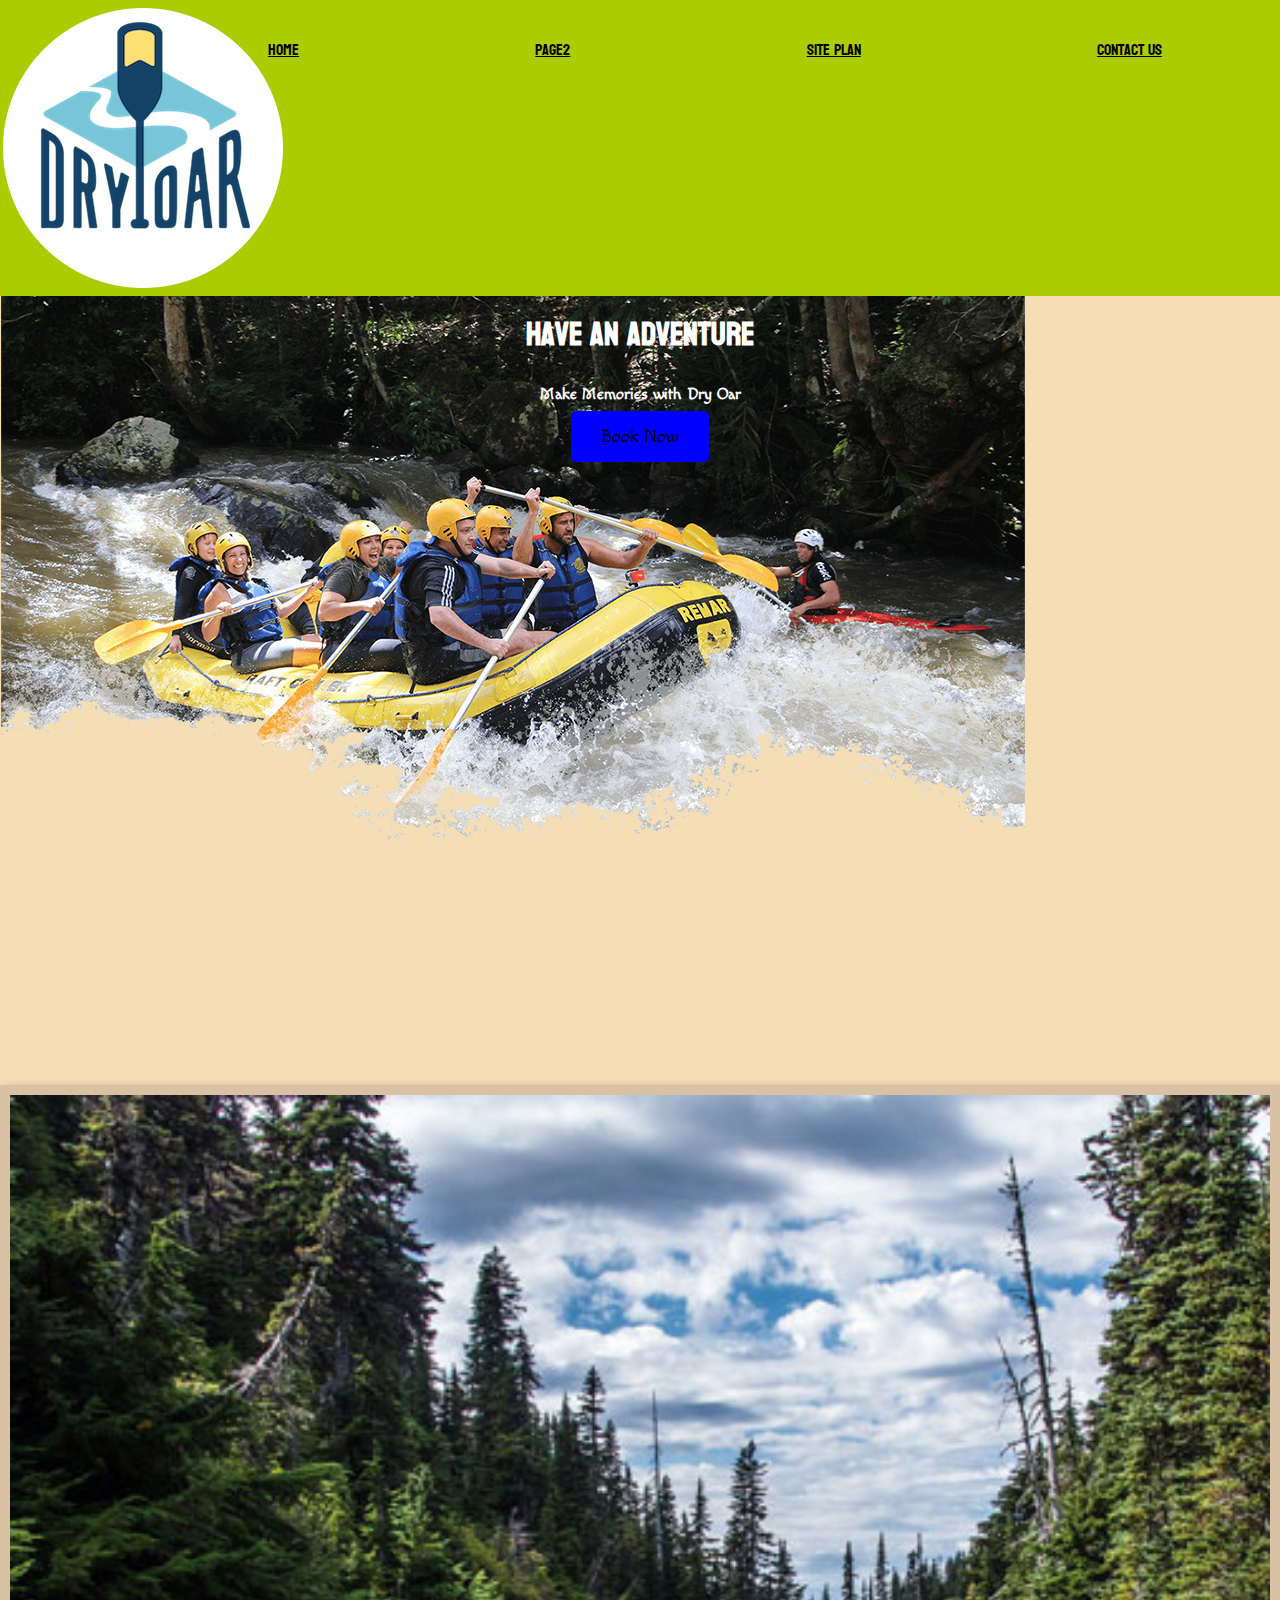
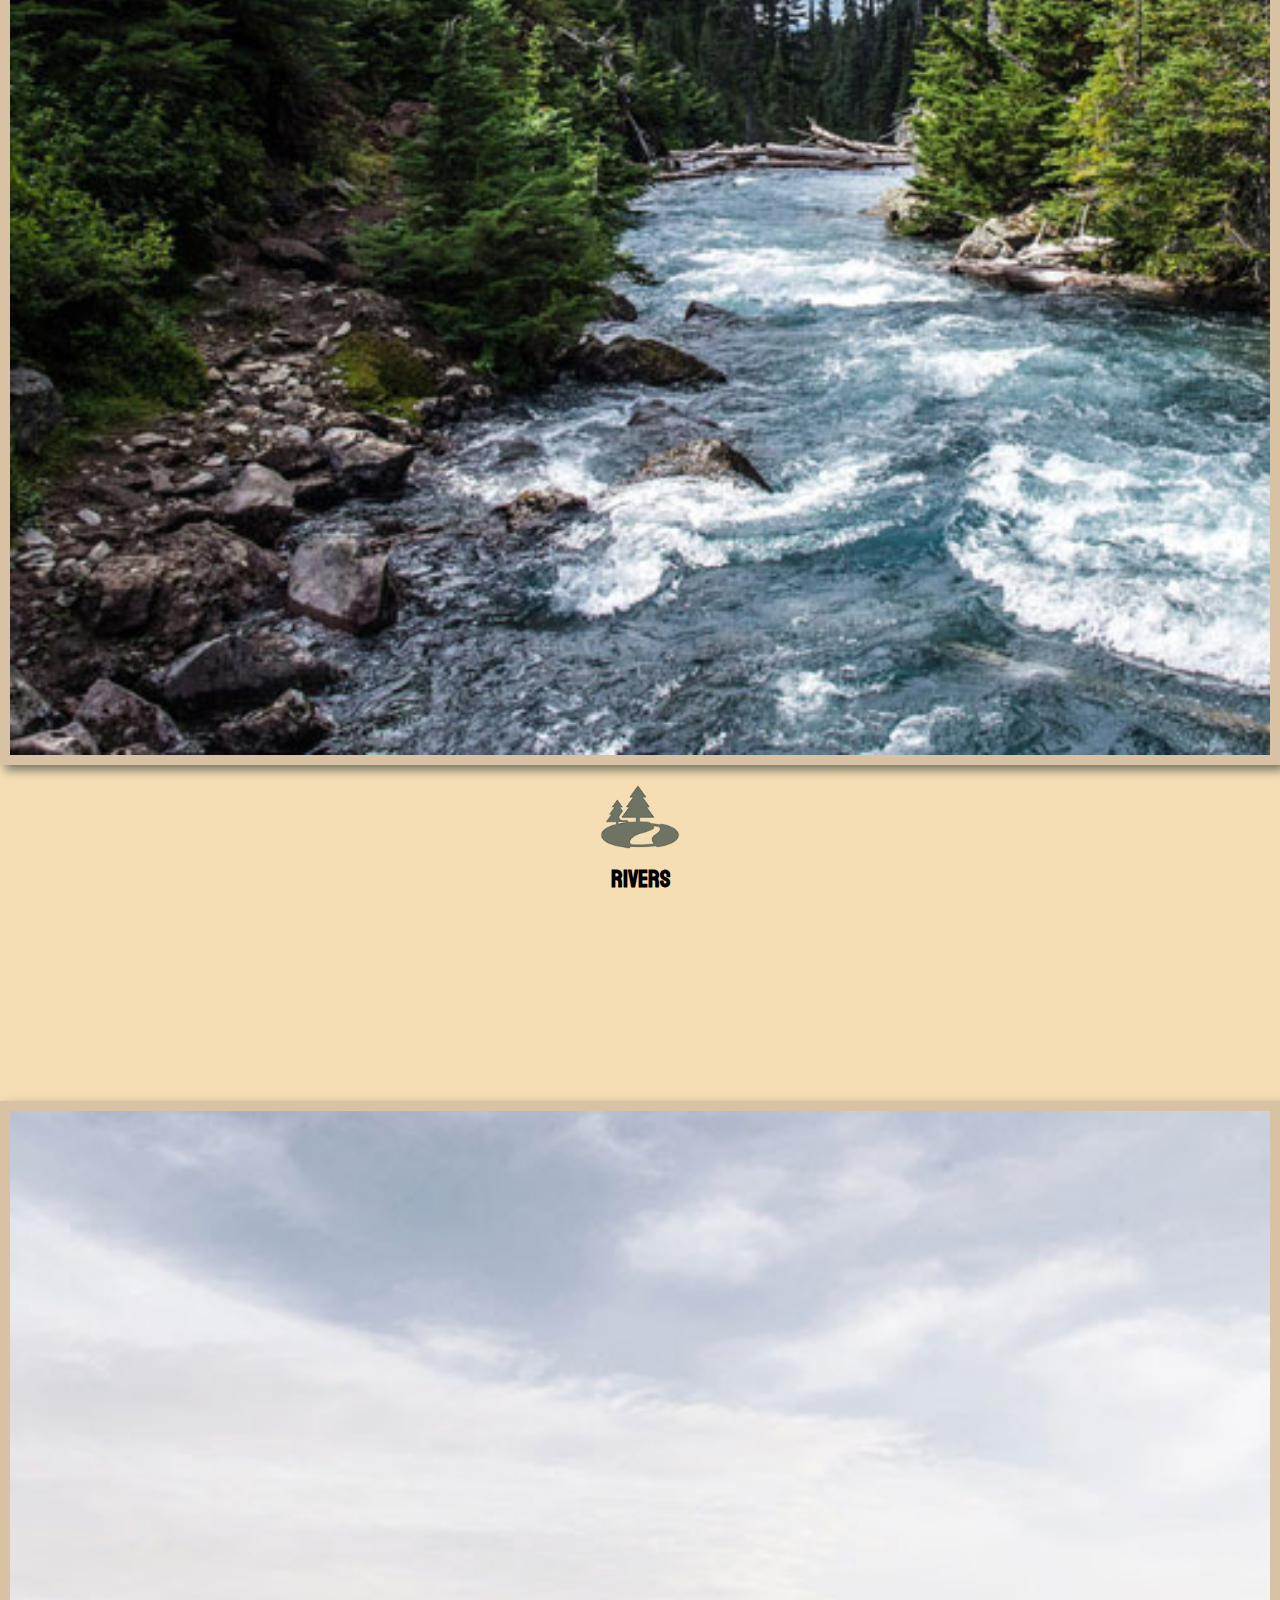
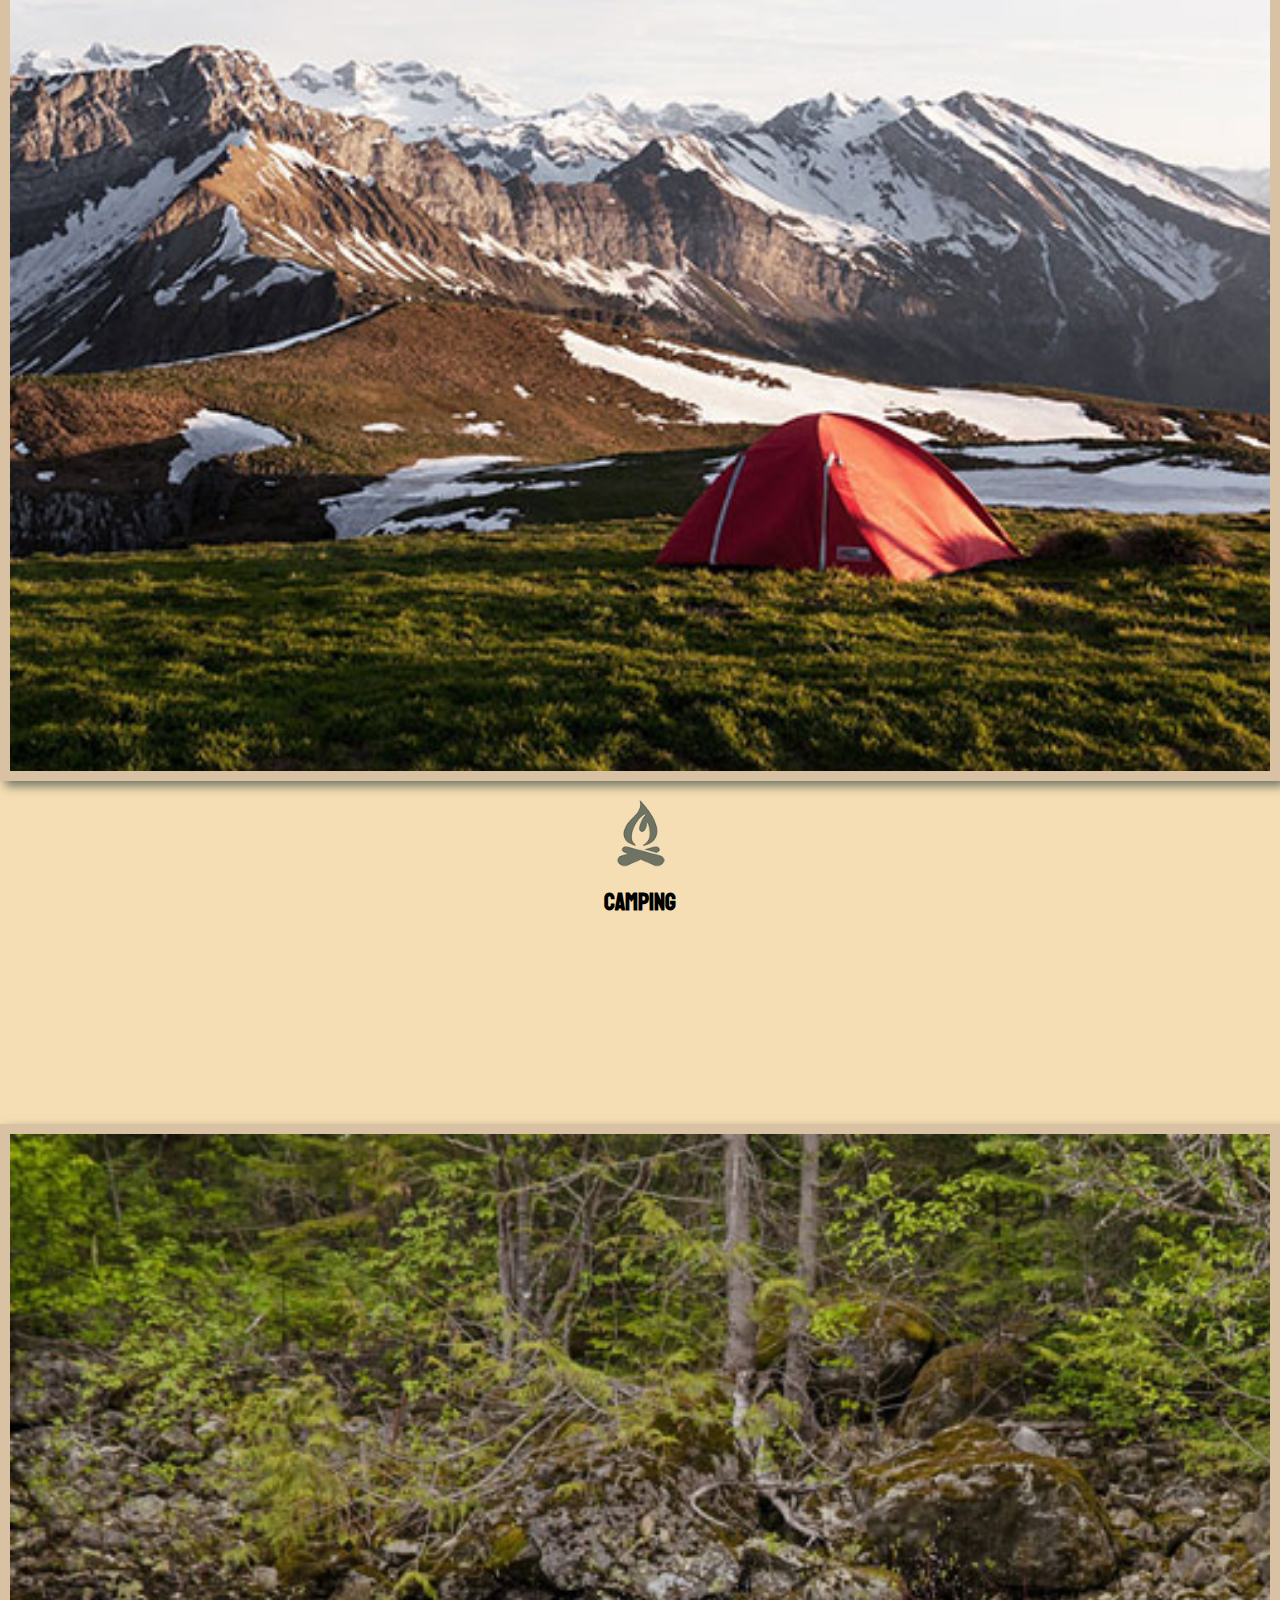
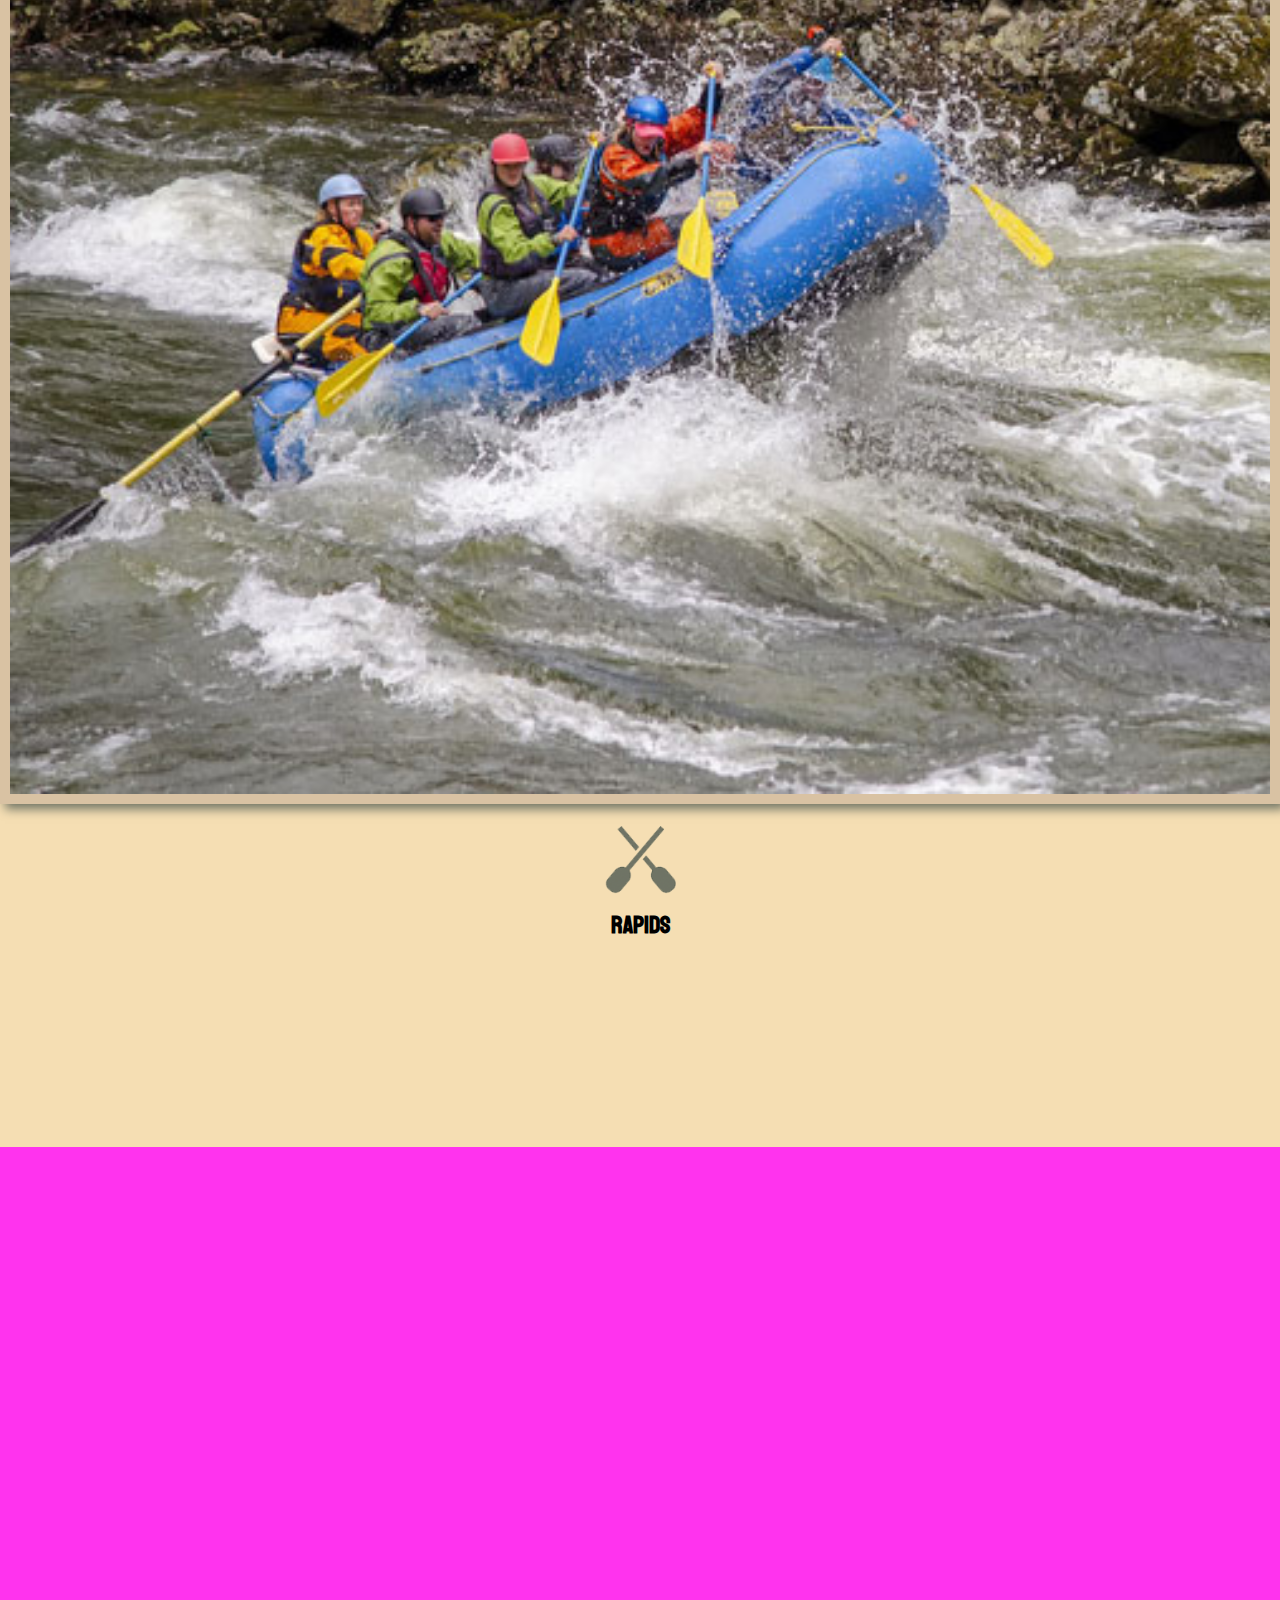
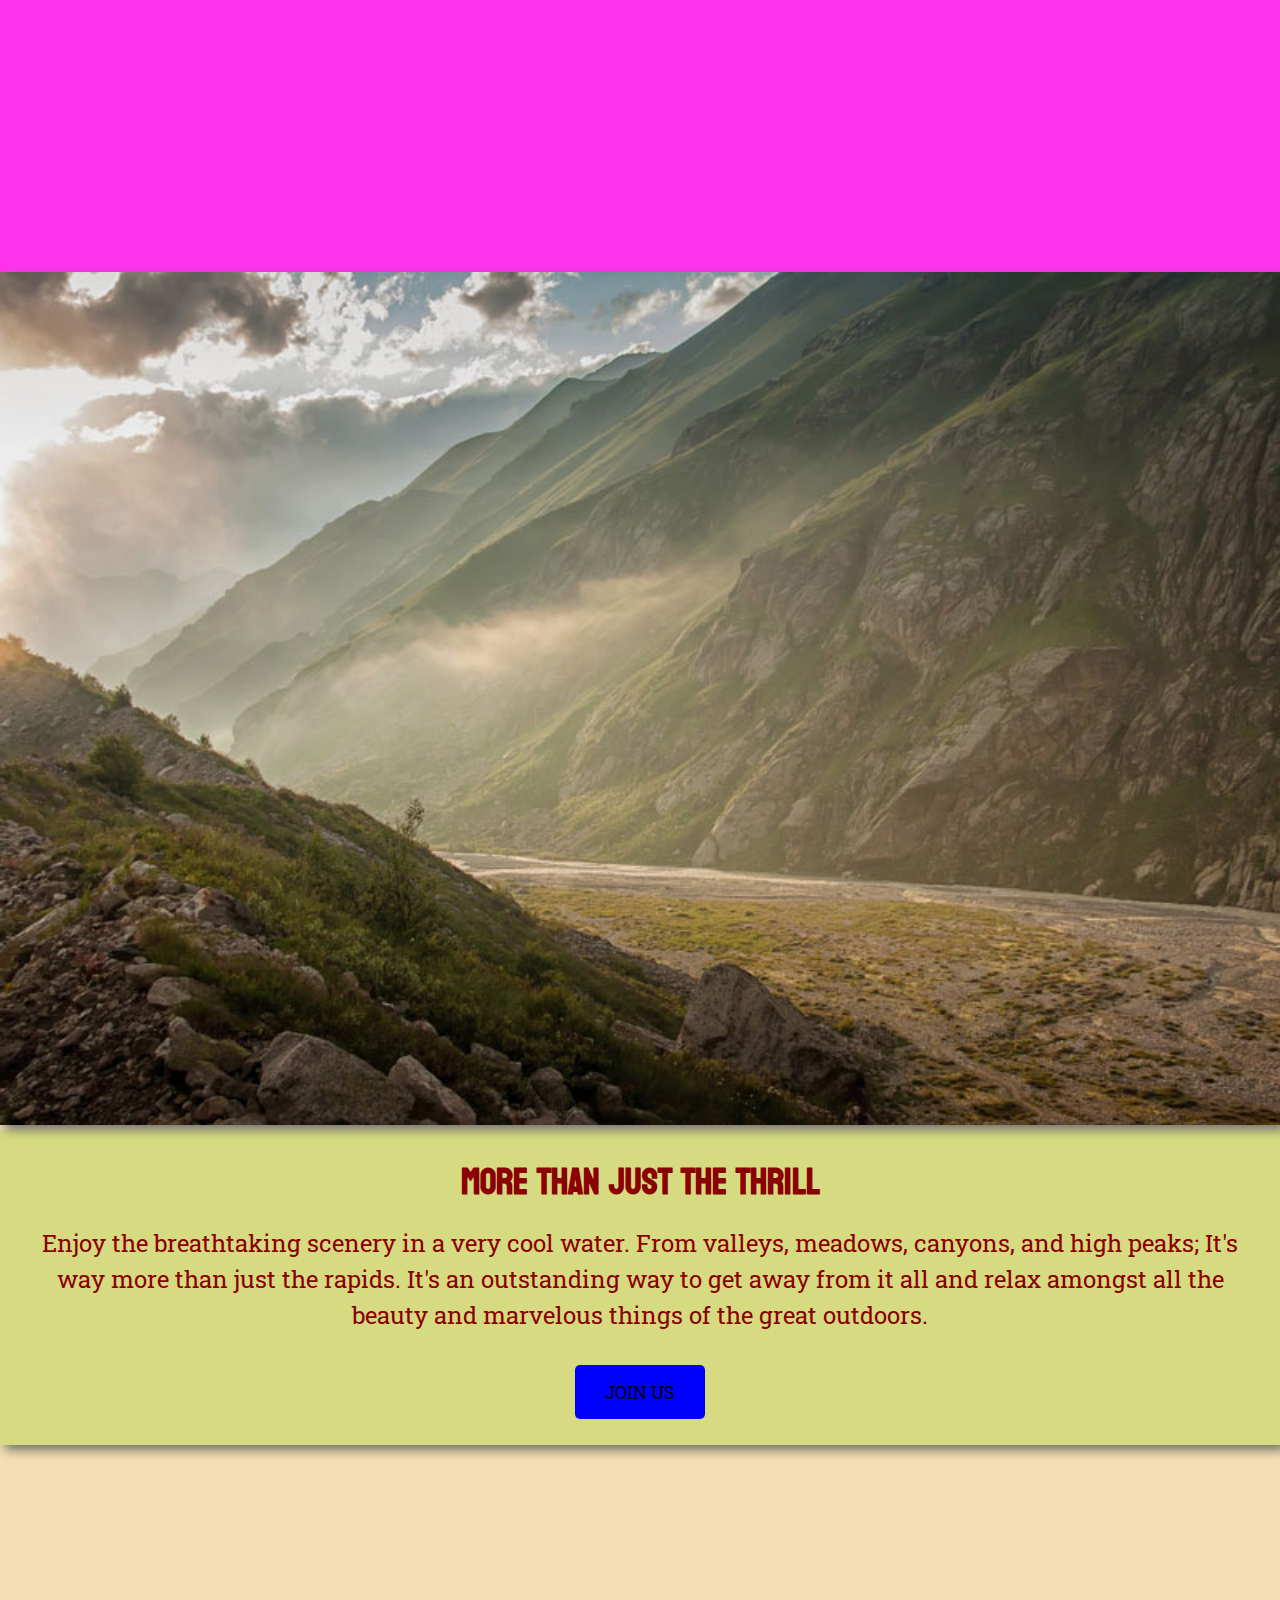
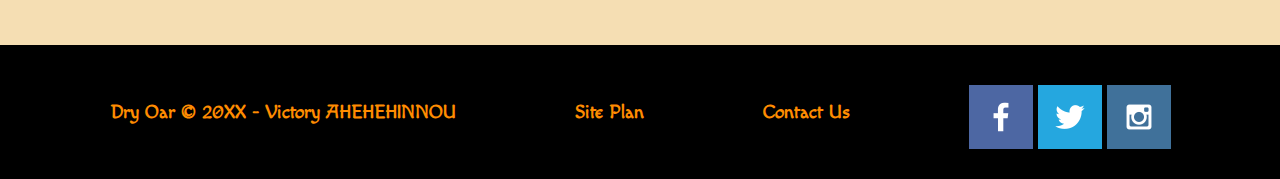
<file: wwr/index.html>
<!DOCTYPE html>
<html lang="en">

<head>
    <meta charset="UTF-8">
    <meta http-equiv="X-UA-Compatible" content="IE=edge">
    <meta name="viewport" content="width=device-width, initial-scale=1.0">
    <title>Whitewater Rafting Vacations | Dry Oar Boating | Home</title>
    <link rel="stylesheet" href="styles/style.css">
</head>

<body>
    <div id="content">
        <header>
            <a id="logo_link" href="index.html">
                <img class="logo_link" src="images/logo.png" alt="Dry Oar Logo">
            </a>
            <nav>
                <a href="index.html">Home</a>
                <a href="#">Page2</a>
                <a href="site-plan-rafting.html">Site Plan</a>
                <a href="contactus.html">Contact Us</a>
            </nav>
        </header>
        <div id="hero">
            <div id="hero-box">
                <img id="hero-img" src="images/hero.png" alt="People enjoying white rafting">
            </div>
            <section id="hero-msg">
                <h1 class="home-title">Have An adventure</h1>
                <h4>Make Memories with Dry Oar </h4>
                <div class='button-box'>
                    <a class='book' href="rates.html">Book Now</a>
                </div>
            </section>
        </div>
        <main class="home-grid">
            <section class="rivers-card">
                <img class="card-img" src="images/rivers.jpg" alt="river in forest">
                <img class="icon" src="images/river_icon.png" alt="river icon">
                <h2>Rivers</h2>
            </section>
            <section class="camping-card">
                <img class="card-img" src="images/camping.jpg" alt="tent in mountains">
                <img class="icon" src="images/fire_icon.png" alt="fire icon">
                <h2>Camping</h2>
            </section>
            <section class="rapids-card">
                <img class="card-img" src="images/rapids.jpg" alt="rafting boat">
                <img class="icon" src="images/oars.png" alt="oars icon">
                <h2>Rapids</h2>
            </section>
            <div id="background"></div>
            <img class="mountains" src="images/mountains.jpg" alt="Misty mountains">
            <section class="msg">
                <h2>More Than Just The Thrill</h2>
                <p>Enjoy the breathtaking scenery in a very cool water. From valleys, meadows, canyons, and high peaks;
                    It's
                    way more than just the rapids.
                    It's an outstanding way to get away from it all and relax amongst all
                    the
                    beauty and marvelous things of the great outdoors.</p>
                <a class='join' href="rivers.html">JOIN US </a>
            </section>
        </main>
        <footer>
            <h3>Dry Oar &copy; 20XX - Victory AHEHEHINNOU</h3>
            <h3><a href="site-plan-rafting.html">Site Plan</a></h3>
            <h3><a href="contactus.html">Contact Us</a></h3>
            <div class="social">
                <a href="htpps://facebook.com">
                    <img src="images/facebook.png" alt="fb icon">
                </a>
                <a href="https://twitter.com">
                    <img src="images/twitter.png" alt="twitter icon">
                </a>
                <a href="https://instagram.com">
                    <img src="images/instagram.png" alt="instagram icon">
                </a>
            </div>
        </footer>
    </div>
</body>

</html>
</file>
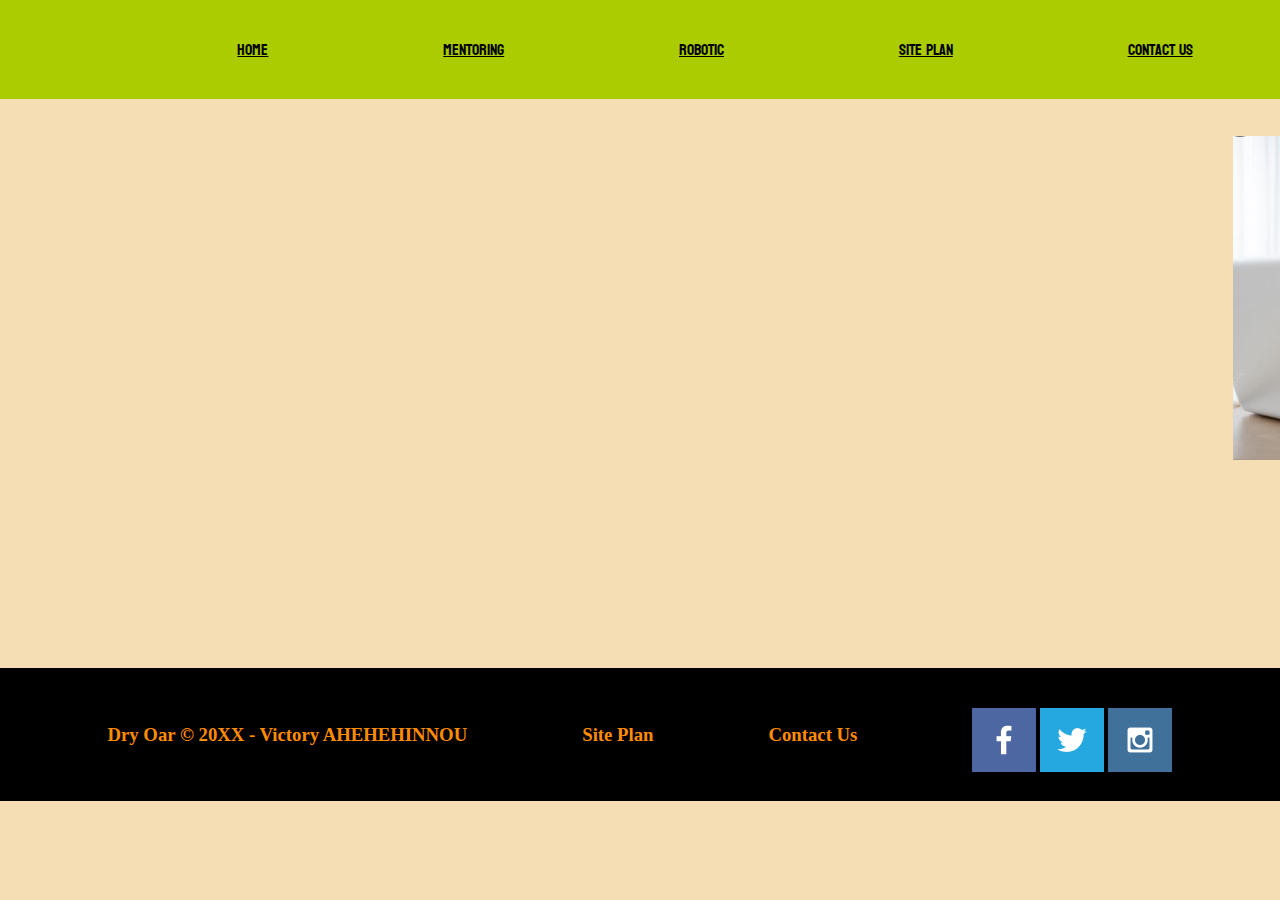
<file: decrcbenin/contactus.html>
<!DOCTYPE html>
<html lang="en">

<head>
    <meta charset="UTF-8">
    <title>Home</title>
    <link rel="stylesheet" href="site-plan.css">
</head>

<body>
    <div id="content">
        <header>
            <a id="logo_link" href="index.html">
            </a>
            <nav>
                <a href="index.html">Home</a>
                <a href="mentoring.html">MENTORING</a>
                <a href="robotic.html">ROBOTIC</a>
                <a href="site-plan.html">Site Plan</a>
                <a href="contactus.html">Contact Us</a>
            </nav>
        </header>

        <main>
            <marquee>
                <img src="images/ROBO.jpg" alt="Great">
                <img src="images/mentoring.jpg" alt="Great">
            </marquee>
            <footer>
                <h3>Dry Oar &copy; 20XX - Victory AHEHEHINNOU</h3>
                <h3><a href="site-plan-rafting.html">Site Plan</a></h3>
                <h3><a href="contactus.html">Contact Us</a></h3>
                <div class="social">
                    <a href="htpps://facebook.com">
                        <img src="images/facebook.png" alt="fb icon">
                    </a>
                    <a href="https://twitter.com">
                        <img src="images/twitter.png" alt="twitter icon">
                    </a>
                    <a href="https://instagram.com">
                        <img src="images/instagram.png" alt="instagram icon">
                    </a>
                </div>
            </footer>
    </div>
</body>

</html>
</file>
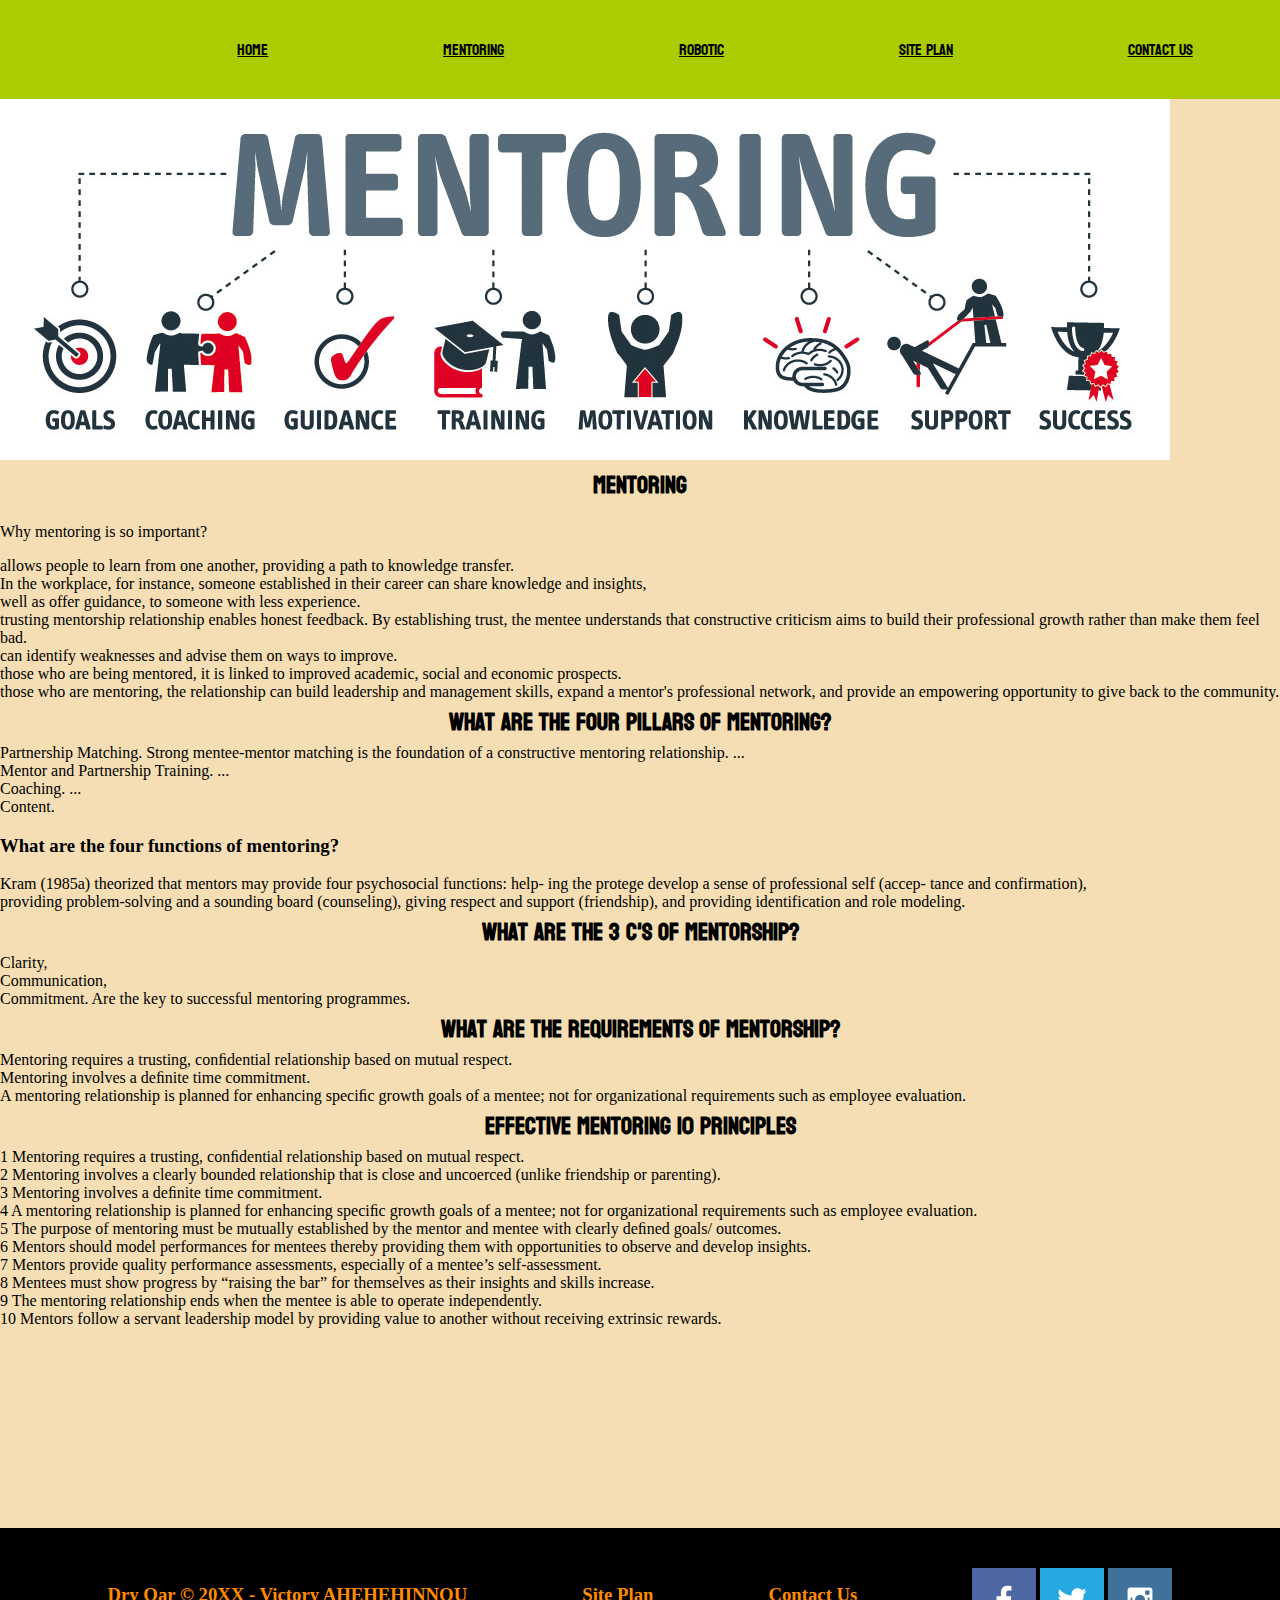
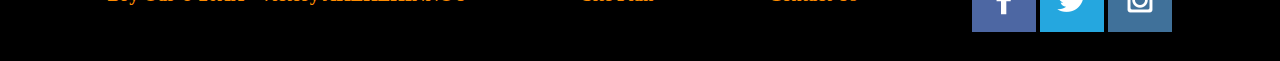
<file: decrcbenin/mentoring.html>
<!DOCTYPE html>
<html lang="en">

<head>
    <meta charset="UTF-8">
    <title>Home</title>
    <link rel="stylesheet" href="site-plan.css">
</head>

<body>
    <div id="content">
        <header>
            <a id="logo_link" href="index.html">
            </a>
            <nav>
                <a href="index.html">Home</a>
                <a href="mentoring.html">MENTORING</a>
                <a href="robotic.html">ROBOTIC</a>
                <a href="site-plan.html">Site Plan</a>
                <a href="contactus.html">Contact Us</a>
            </nav>
        </header>
        <img src="images/mentoring.jpg" alt="Cool">
        <h2>MENTORING</h2>
        <p>
            Why mentoring is so important?
            <div> allows people to learn from one another, providing a path to knowledge transfer.</div>
            <div>In the workplace, for instance, someone established in their career can share knowledge and insights,
            </div>
            <div>well as offer guidance, to someone with less experience.</div>
            <div>trusting mentorship relationship enables honest feedback.
                By establishing trust, the mentee understands that constructive criticism aims to build their
                professional growth rather than make them feel bad.</div>
            <div>can identify weaknesses and advise them on ways to improve.</div>
            <div>those who are being mentored, it is linked to improved academic, social and economic prospects.</div>

            <div>those who are mentoring, the relationship can build leadership and management skills,
                expand a mentor's professional network, and provide an empowering opportunity to give back to the
                community.</div>

            <h2> What are the four pillars of mentoring?</h2>
            <div>Partnership Matching. Strong mentee-mentor matching is the foundation of a constructive mentoring
                relationship. ...</div>
            <div>Mentor and Partnership Training. ...</div>
            <div> Coaching. ... </div>
            <div> Content.</div>

            <h3> What are the four functions of mentoring? </h3>
            <div>Kram (1985a) theorized that mentors may provide four psychosocial functions:
                help- ing the protege develop a sense of professional self
                (accep- tance and confirmation),
                <div> providing problem-solving and a sounding board
                    (counseling), giving respect and support (friendship), and providing identification and role
                    modeling.
                </div>
                <h2>What are the 3 C's of mentorship?</h2>
                <div>Clarity,
                    <div> Communication,
                        <div> Commitment. Are the key to successful mentoring programmes.</div>
                        <h2>What are the requirements of mentorship?</h2>
                        <div>Mentoring requires a trusting, conﬁdential relationship based on mutual respect.</div>
                        <div> Mentoring involves a deﬁnite time commitment.</div>
                        <div>A mentoring relationship is planned for enhancing speciﬁc growth goals of a mentee; not for
                            organizational
                            requirements such as employee evaluation.</div>
                        <div>
                            <h2>EFFECTIVE MENTORING 10 PRINCIPLES </h2>
                            <div> 1 Mentoring requires a trusting, conﬁdential relationship based on mutual respect.
                                <div> 2 Mentoring involves a clearly bounded relationship that is close and uncoerced
                                    (unlike
                                    friendship or
                                    parenting).
                                    <div> 3 Mentoring involves a deﬁnite time commitment.
                                        <div> 4 A mentoring relationship is planned for enhancing speciﬁc growth goals
                                            of a
                                            mentee;
                                            not for
                                            organizational
                                            requirements such as employee evaluation.
                                            <div> 5 The purpose of mentoring must be mutually established by the mentor
                                                and
                                                mentee
                                                with clearly deﬁned
                                                goals/
                                                outcomes.
                                                <div> 6 Mentors should model performances for mentees thereby providing
                                                    them
                                                    with
                                                    opportunities to observe and
                                                    develop insights.
                                                    <div> 7 Mentors provide quality performance assessments, especially
                                                        of a
                                                        mentee’s self-assessment.
                                                        <div> 8 Mentees must show progress by “raising the bar” for
                                                            themselves as
                                                            their insights and skills increase.
                                                            <div> 9 The mentoring relationship ends when the mentee is
                                                                able
                                                                to
                                                                operate independently.
                                                                <div> 10 Mentors follow a servant leadership model by
                                                                    providing
                                                                    value to another without receiving extrinsic
                                                                    rewards.</div>


        </p>
        </main>
        <footer>
            <h3>Dry Oar &copy; 20XX - Victory AHEHEHINNOU</h3>
            <h3><a href="site-plan-rafting.html">Site Plan</a></h3>
            <h3><a href="contactus.html">Contact Us</a></h3>
            <div class="social">
                <a href="htpps://facebook.com">
                    <img src="images/facebook.png" alt="fb icon">
                </a>
                <a href="https://twitter.com">
                    <img src="images/twitter.png" alt="twitter icon">
                </a>
                <a href="https://instagram.com">
                    <img src="images/instagram.png" alt="instagram icon">
                </a>
            </div>
        </footer>
</body>

</html>
</file>
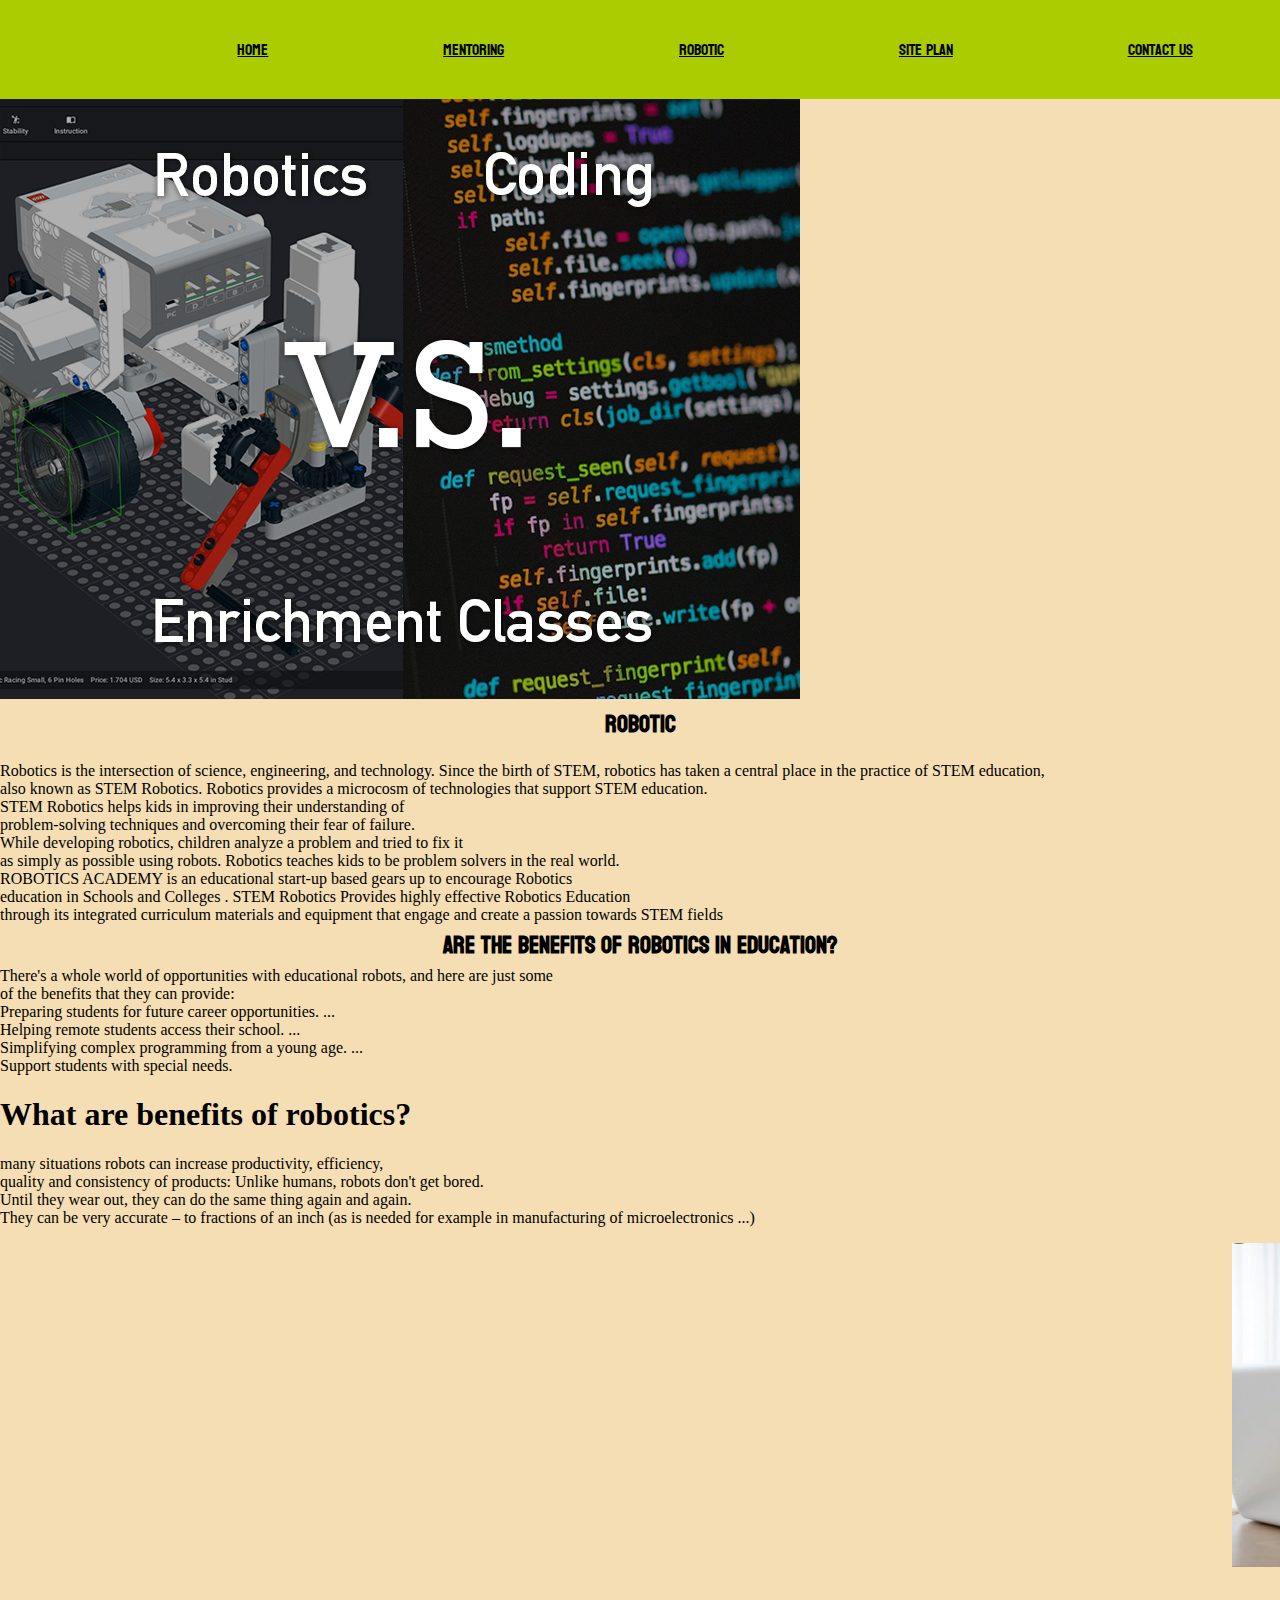
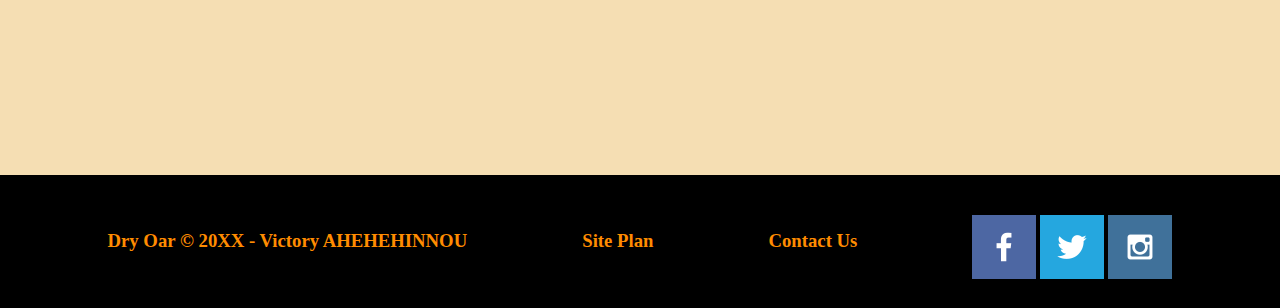
<file: decrcbenin/robotic.html>
<!DOCTYPE html>
<html lang="en">

<head>
    <meta charset="UTF-8">
    <title>Home</title>
    <link rel="stylesheet" href="site-plan.css">
</head>

<body>
    <div id="content">
        <header>
            <a id="logo_link" href="index.html">
            </a>
            <nav>
                <a href="index.html">Home</a>
                <a href="mentoring.html">MENTORING</a>
                <a href="robotic.html">ROBOTIC</a>
                <a href="site-plan.html">Site Plan</a>
                <a href="contactus.html">Contact Us</a>
            </nav>
        </header>

        <body>
            <img src="images/code+robotic.jpg" alt="Awesome">

            </ul>
            <h2>ROBOTIC</h2>
            <p>
                <div> Robotics is the intersection of science, engineering, and technology. Since the birth of STEM,
                    robotics has taken a central place in the practice of STEM education,
                    <div>also known as STEM Robotics. Robotics provides a microcosm of technologies that support STEM
                        education.
                        <div>STEM Robotics helps kids in improving their understanding of
                            <div> problem-solving techniques and overcoming their fear of failure.
                                <div> While developing robotics, children analyze a problem and tried to fix it
                                    <div> as simply as possible using robots. Robotics teaches kids to be problem
                                        solvers in
                                        the
                                        real world.
                                        <div> ROBOTICS ACADEMY is an educational start-up based gears up to encourage
                                            Robotics
                                            <div> education in Schools and Colleges . STEM Robotics Provides highly
                                                effective Robotics Education
                                                <div>through its integrated curriculum materials and equipment that
                                                    engage
                                                    and create a passion towards STEM fields
                                                </div>
                                                <h2> are the benefits of robotics in education? </h2>
                                                <div> There's a whole world of opportunities with educational robots,
                                                    and
                                                    here are just
                                                    some
                                                    <div> of the benefits that they can provide:
                                                        <div> Preparing students for future career opportunities. ...
                                                            <div> Helping remote students access their school. ...
                                                                <div> Simplifying complex programming from a young age.
                                                                    ...
                                                                    <div> Support students with special needs.</div>

                                                                    <h1> What are benefits of robotics?</h1>
                                                                    <div> many situations robots can increase
                                                                        productivity,
                                                                        efficiency,
                                                                        <div></div>quality and consistency of products:
                                                                        Unlike humans,
                                                                        robots don't get bored.
                                                                        <div></div>Until they wear out, they can do the
                                                                        same
                                                                        thing
                                                                        again
                                                                        and again.
                                                                        <div></div>They can be very accurate – to
                                                                        fractions
                                                                        of an inch
                                                                        (as is needed for example in manufacturing of
                                                                        microelectronics ...)</div>
            </p>
            <marquee>
                <img src="images/ROBO.jpg" alt="Great">
            </marquee>
            </main>
            <footer>
                <h3>Dry Oar &copy; 20XX - Victory AHEHEHINNOU</h3>
                <h3><a href="site-plan-rafting.html">Site Plan</a></h3>
                <h3><a href="contactus.html">Contact Us</a></h3>
                <div class="social">
                    <a href="htpps://facebook.com">
                        <img src="images/facebook.png" alt="fb icon">
                    </a>
                    <a href="https://twitter.com">
                        <img src="images/twitter.png" alt="twitter icon">
                    </a>
                    <a href="https://instagram.com">
                        <img src="images/instagram.png" alt="instagram icon">
                    </a>
                </div>
            </footer>
        </body>

</html>
</file>
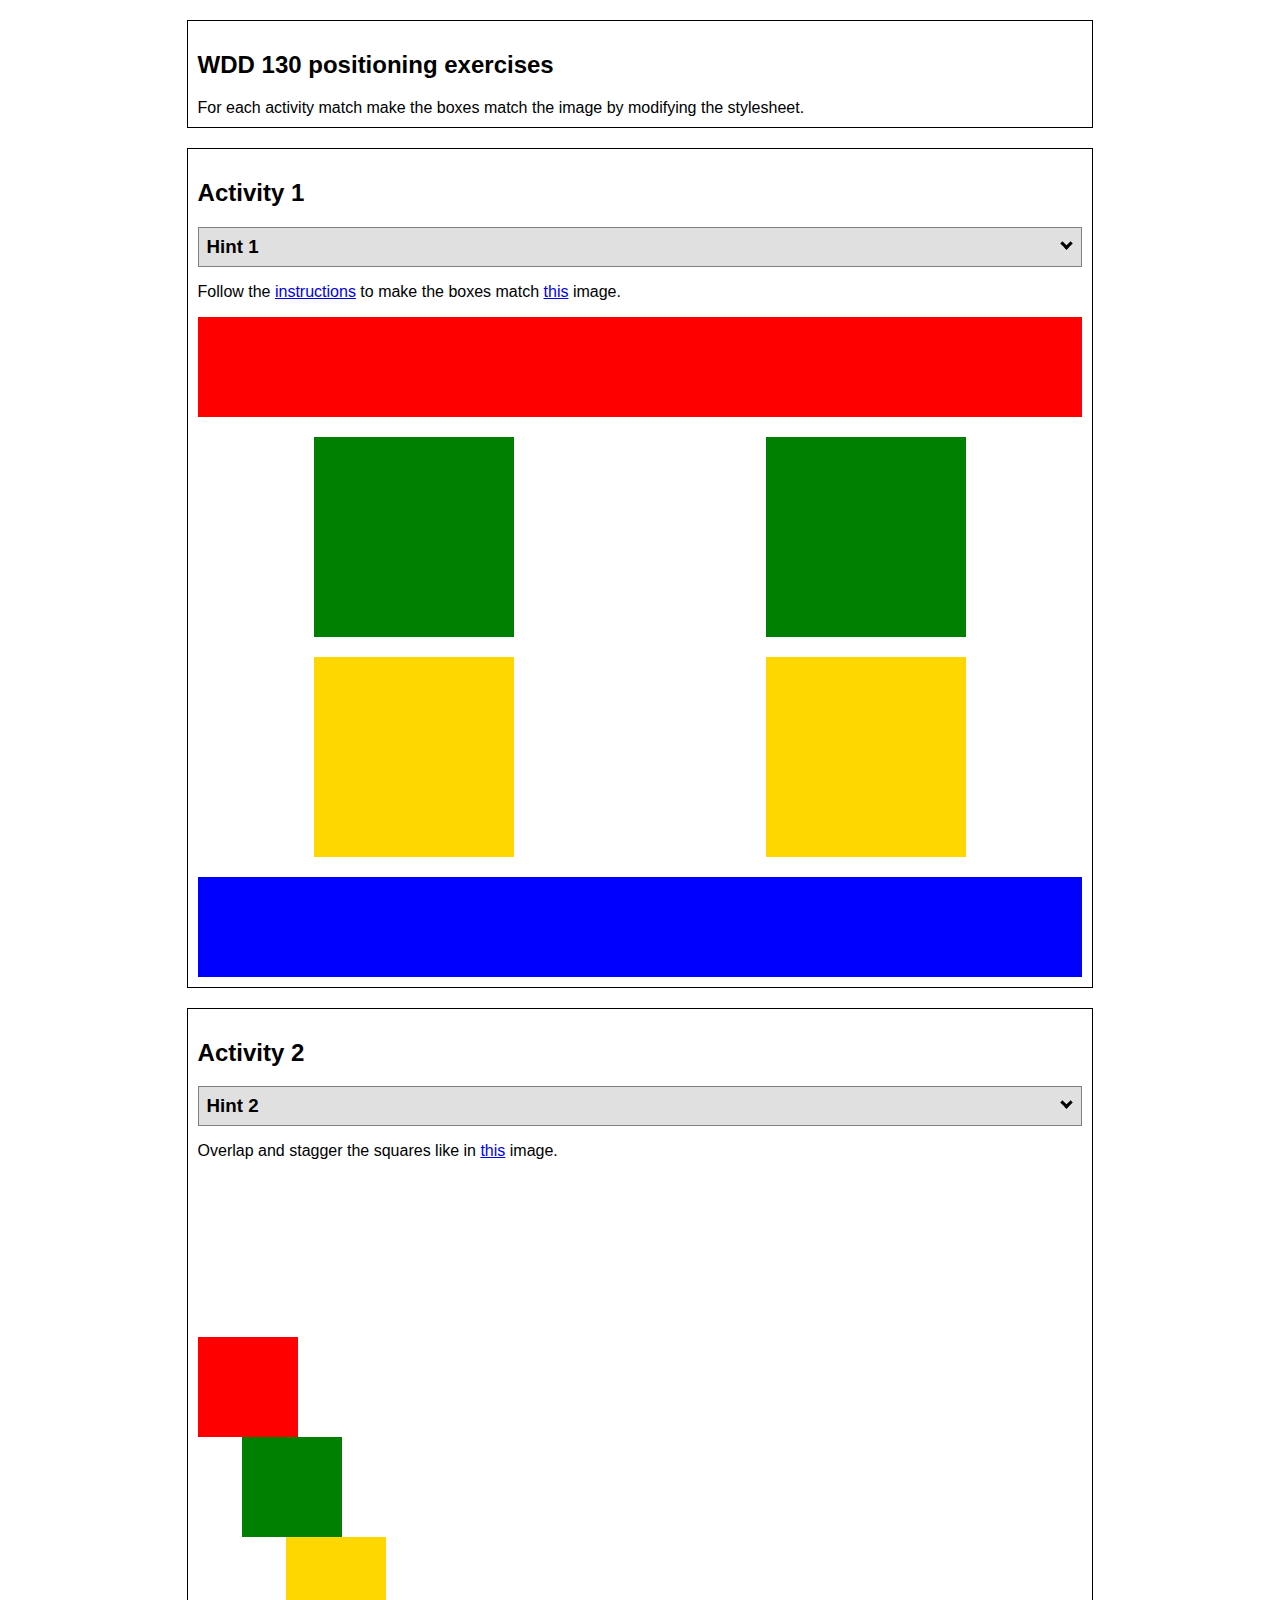
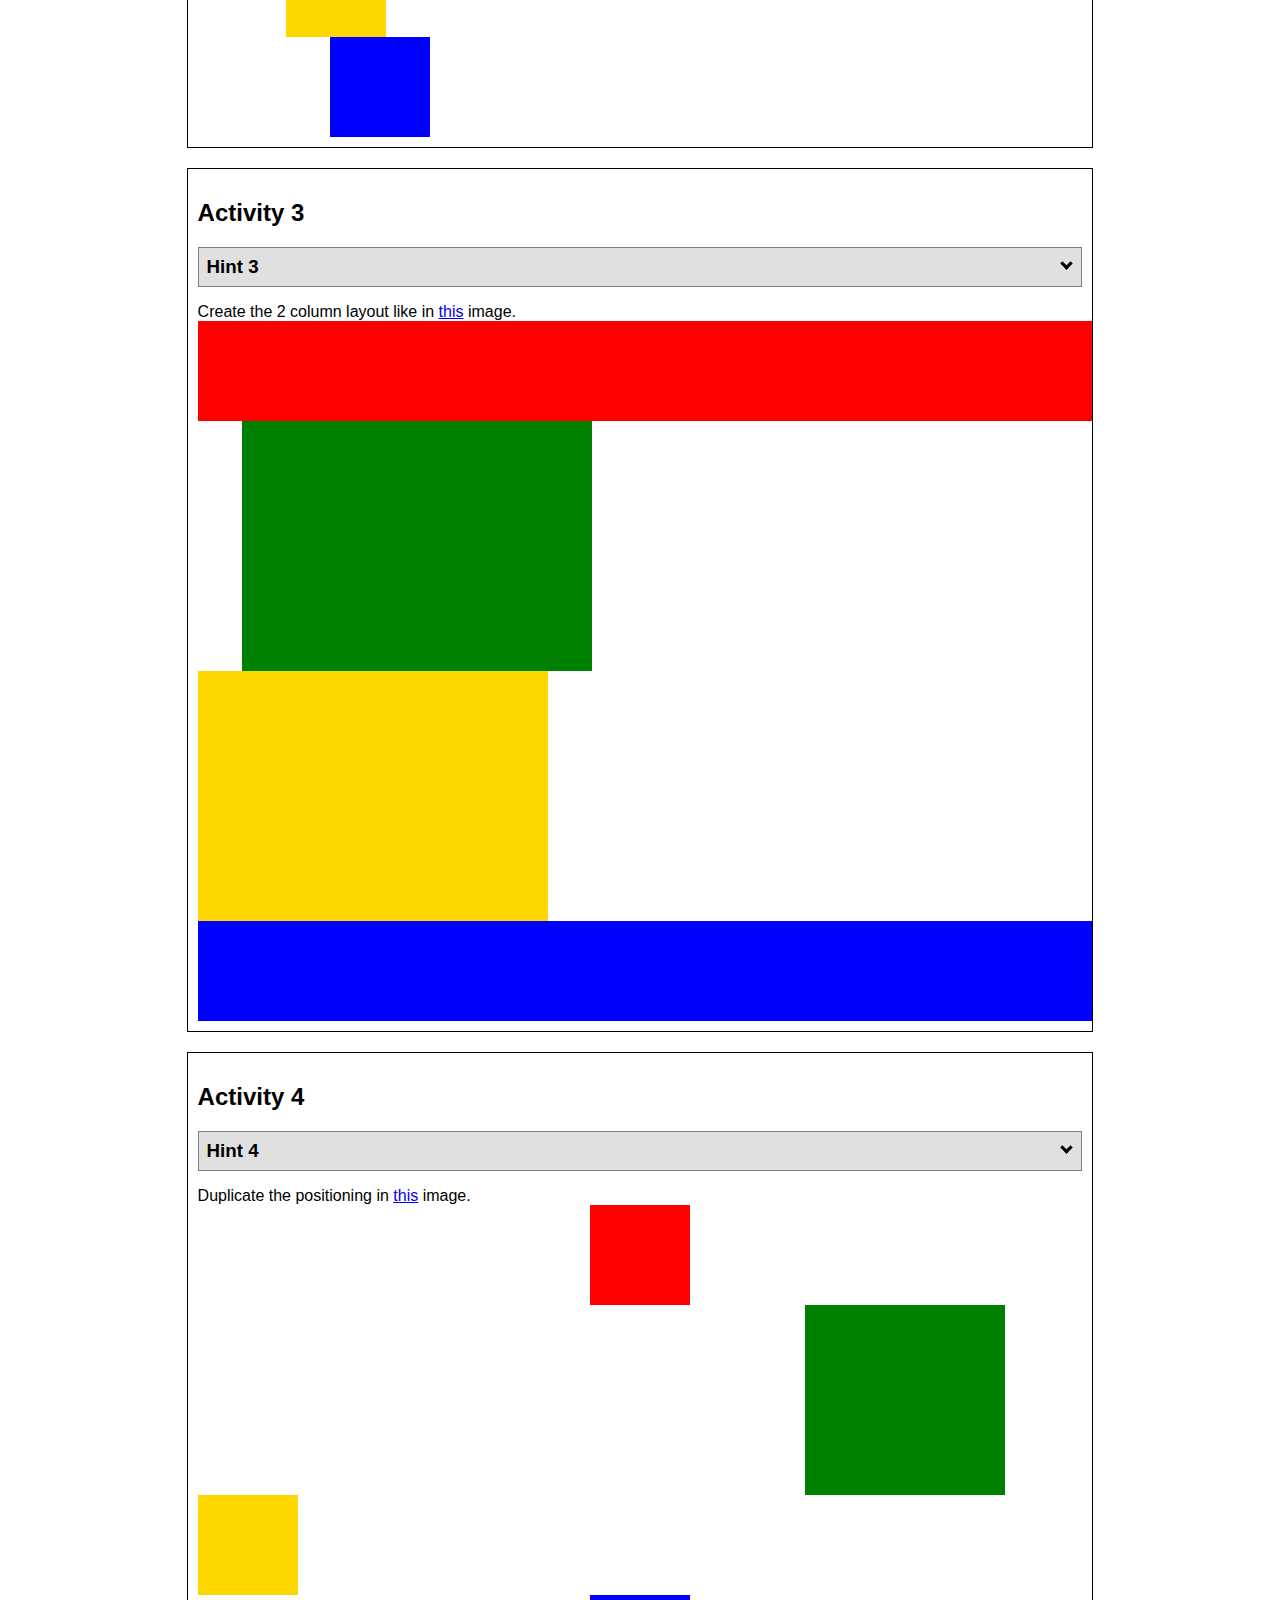
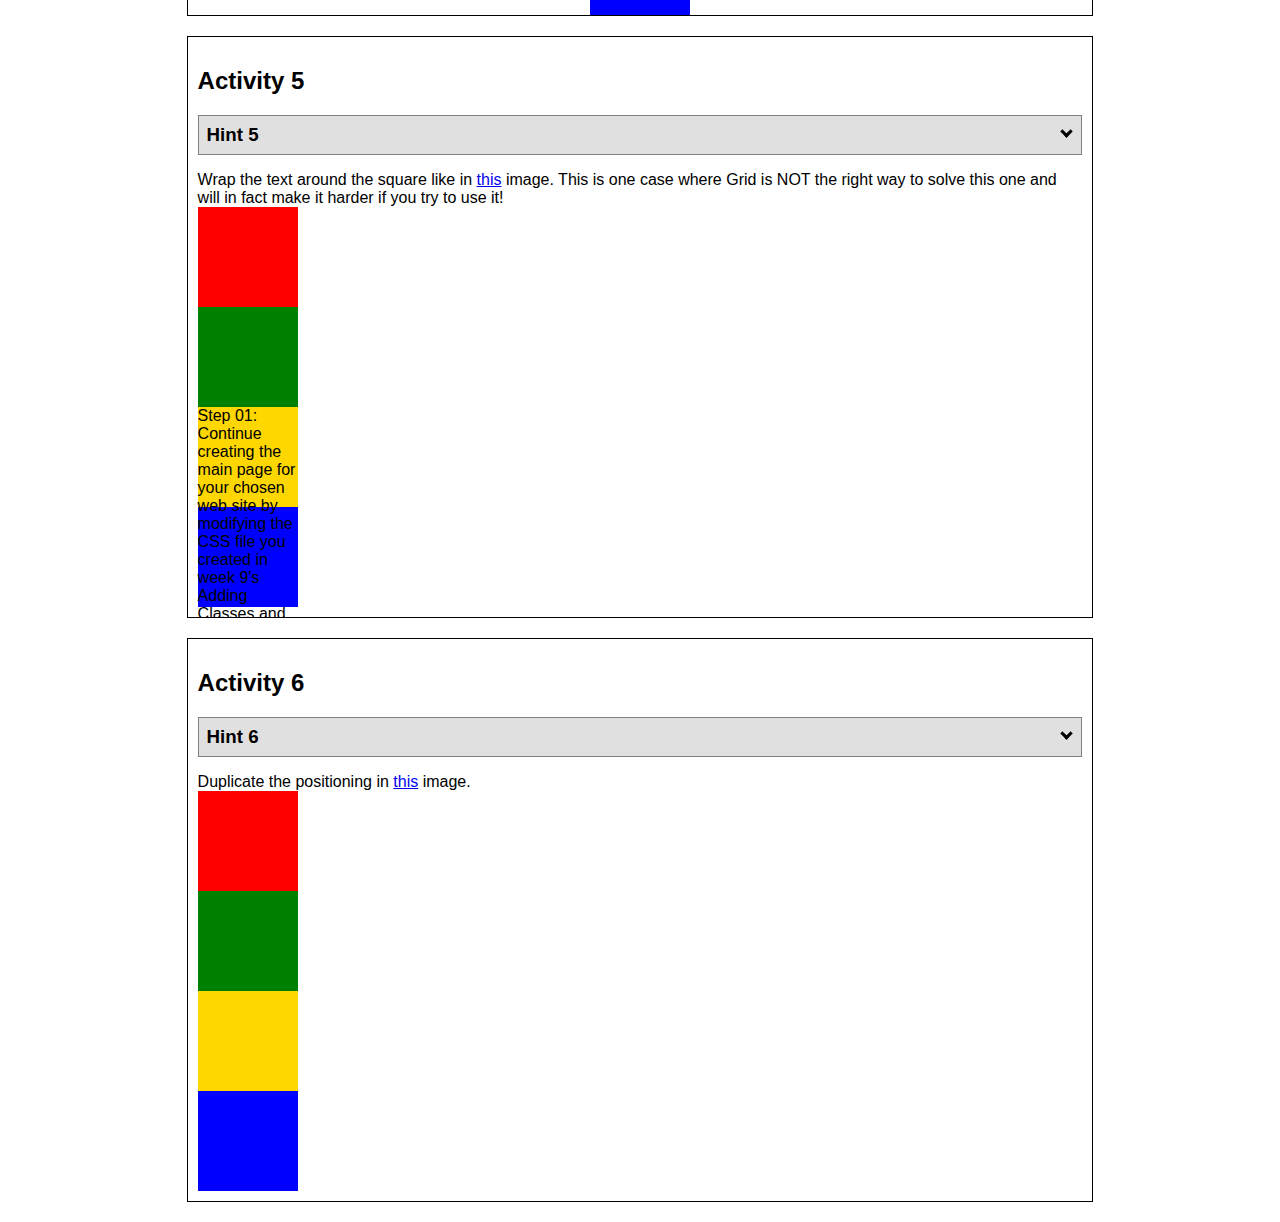
<file: Positioning Practice/positioning.html>
<!DOCTYPE html>
<html lang="en">

<head>
    <!-- HTML - Name: positioning.html -->
    <title>Positioning Activity</title>
    <link rel="stylesheet" type="text/css" href="positionstyles.css" />
</head>

<body>
    <div class="activity">
        <h2>WDD 130 positioning exercises</h2>
        For each activity match make the boxes match the image by modifying the stylesheet.
    </div>
    <div class="activity">
        <h2>Activity 1</h2>
        <section class="hint"><input type="checkbox"><i></i>
            <h3>Hint 1</h3>
            <div>
                <p>Check out the <a href="https://byui-wdd.github.io/wdd130/activities/css-positioning.html"
                        target="_blank">activity instructions</a> in Ilearn!</p>
            </div>
        </section>
        <p>Follow the <a href="https://byui-wdd.github.io/wdd130/activities/css-positioning.html"
                target="_blank">instructions</a> to make the boxes match <a
                href="https://byui-wdd.github.io/wdd130/images/example1.png" target="_blank">this</a> image.</p>
        <div class="content1">
            <div class="red1"></div>
            <div class="green1"></div>
            <div class="green1"></div>
            <div class="yellow1"></div>
            <div class="yellow1"></div>
            <div class="blue1"></div>
        </div>
    </div>
    <div class="activity">
        <h2>Activity 2</h2>
        <section class="hint"><input type="checkbox">
            <h3>Hint 2</h3><i></i>
            <div>
                <p>Remember that the best way to shift elements around slightly on the page is with Margins. You could
                    also use Grid. Either would work for this. If you choose margin remember that you can use a
                    <em>negative</em> margin. (ie margin-top: -20px;)</p>
                <h4>Properties used:</h4>
                <ul>
                    <li>margin-top, margin-left</li>
                    <li>...or...</li>
                    <li>grid-template-columns: 50px 50px 50px 50px 50px</li>
                </ul>
            </div>
        </section>
        <p>Overlap and stagger the squares like in <a href="https://byui-wdd.github.io/wdd130/images/example2.png"
                target="_blank">this</a> image.</p>
        <div class="content2">
            <div class="red2"></div>
            <div class="green2"></div>
            <div class="yellow2"></div>
            <div class="blue2"></div>
        </div>
    </div>
    <div class="activity">
        <h2>Activity 3</h2>
        <section class="hint"><input type="checkbox">
            <h3>Hint 3</h3><i></i>
            <div>
                <p>This one is going to be best solved with CSS Grid. Remember to make the boxes the right width
                    first...then start moving them around. </p>
                <h4>Properties used:</h4>
                <ul>
                    <li>display:grid;</li>
                    <li>grid-template-columns:</li>
                    <li>grid-column-gap:</li>
                    <li>grid-column:</li>
                </ul>
            </div>
        </section>
        Create the 2 column layout like in <a href="https://byui-wdd.github.io/wdd130/images/example3.png"
            target="_blank">this</a> image.
        <div class="content3">
            <div class="red3"></div>
            <div class="green3"></div>
            <div class="yellow3"></div>
            <div class="blue3"></div>
        </div>
    </div>
    <div class="activity">
        <h2>Activity 4</h2>
        <section class="hint"><input type="checkbox">
            <h3>Hint 4</h3><i></i>
            <div>
                <p>For the others we have been primarily concerned with width. For this one you will need to adjust
                    height as well. </p>
                <h4>Properties used:</h4>
                <ul>
                    <li>display:grid;</li>
                    <li>grid-template-columns:</li>
                    <li>grid-row:</li>
                </ul>
            </div>
        </section>
        Duplicate the positioning in <a href="https://byui-wdd.github.io/wdd130/images/example4.png"
            target="_blank">this</a> image.
        <div class="content4">
            <div class="red4"></div>
            <div class="green4"></div>
            <div class="yellow4"></div>
            <div class="blue4"></div>
        </div>
    </div>

    <div class="activity">
        <h2>Activity 5</h2>
        <section class="hint"><input type="checkbox">
            <h3>Hint 5</h3><i></i>
            <div>
                <p>Grid is <strong>not</strong> the right way to do this. In fact there is only one way to really do
                    that...and that is with float. Remember that we float the thing we want the text to wrap around.
                    Also remember to start by making all the shapes the right size and shape.</p>
                <h4>Properties used:</h4>
                <ul>
                    <li>float: left;</li>
                </ul>
            </div>
        </section>
        Wrap the text around the square like in <a href="https://byui-wdd.github.io/wdd130/images/example5.png"
            target="_blank">this</a> image. This is one case where Grid is NOT the right way to solve this one and will
        in fact make it harder if you try to use it!
        <div class="content5">
            <div class="red5"></div>
            <div class="green5"></div>
            <div class="yellow5">Step 01: Continue creating the main page for your chosen web site by modifying the CSS
                file you created in week 9's Adding Classes and IDs to Your Website assignment. This week, you will
                position all of the content on your main page using the CSS positioning techniques taught in
                KhanAcademy. When you are done, your webpage layout should reflect what you outlined in the wireframe
                you designed in the assignment Your Own Site Diagram and Wireframe in week 3. <br />
                If you have changed your mind on how you want the content of your main page laid out, take an
                opportunity to update your wireframe before completing this assignment (it is much easier to experiment
                with different layouts in a wireframe than it is to do so by modifying the CSS). Also, if you find that
                you are having trouble with using CSS positioning, feel free to review the concepts at the learn layout
                site: http://learnlayout.com/. You should be able to apply these principles to your site. For futher
                help, refer back to the Max Design site used in the beginning of the course for an example of how to
                implement your site design.</div>
            <div class="blue5"></div>
        </div>
    </div>
    <div class="activity">
        <h2>Activity 6</h2>
        <section class="hint"><input type="checkbox">
            <h3>Hint 6</h3><i></i>
            <div>
                <p>This one is all about visualizing the grid behind the layout. If you are having a hard time doing
                    that first: all the sizes are even multiples of 100, and second here is another example with the
                    lines drawn: <a href="https://byui-wdd.github.io/wdd130/images/example6-hint.png"
                        target="_blank">example 6 with lines</a>. For this one you will find it easiest if you use px
                    for the column width. You can also use <kbd>z-index</kbd> to control the element layering. </p>
                <h4>Properties used:</h4>
                <ul>
                    <li>display:grid;</li>
                    <li>grid-template-columns:</li>
                    <li>grid-column:</li>
                    <li>grid-row:</li>
                    <li><a href="https://www.w3schools.com/cssref/pr_pos_z-index.asp" target="_blank">z-index:</a></li>
                </ul>
            </div>
        </section>
        Duplicate the positioning in <a href="https://byui-wdd.github.io/wdd130/images/example6.png"
            target="_blank">this</a> image.
        <div class="content6">
            <div class="red6"></div>
            <div class="green6"></div>
            <div class="yellow6"></div>
            <div class="blue6"></div>
        </div>
    </div>
</body>

</html>
</file>
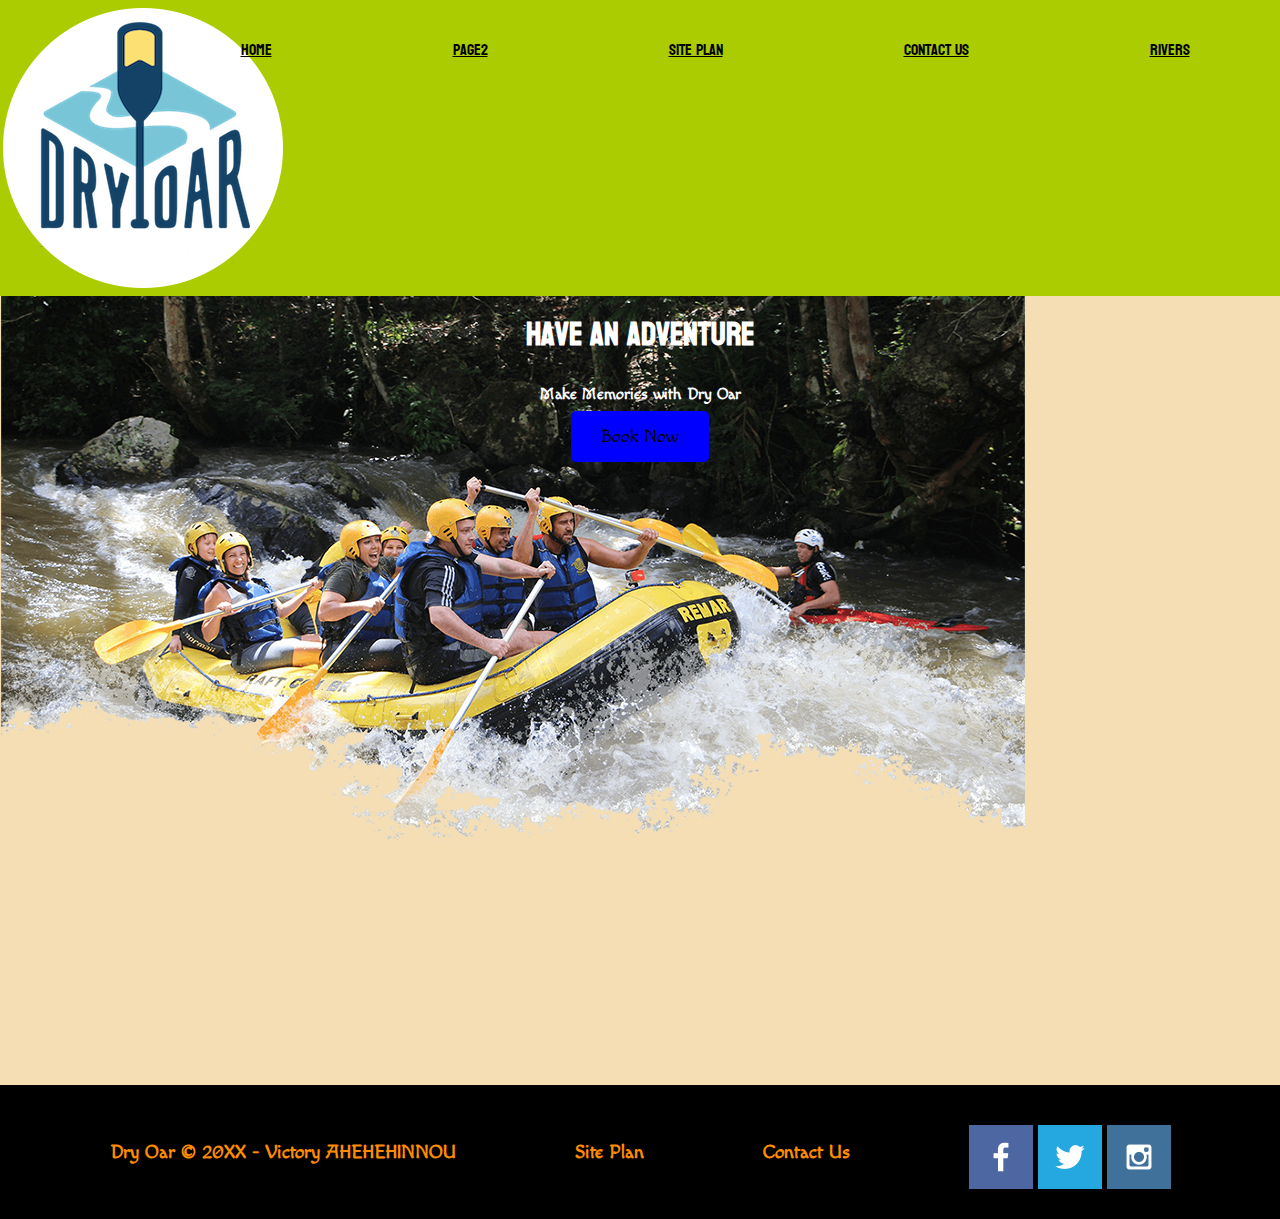
<file: wwr/contactus.html>
<!DOCTYPE html>
<html lang="en">

<head>
    <meta charset="UTF-8">
    <title>contact Us</title>
    <link rel="stylesheet" href="styles/style.css">
</head>

<body>
    <div id="content">
        <header>
            <a id="logo_link" href="index.html">
                <img class="logo_link" src="images/logo.png" alt="Dry Oar Logo">
            </a>
            <nav>
                <a href="index.html">Home</a>
                <a href="page2.html">Page2</a>
                <a href="site-plan-rafting.html">Site Plan</a>
                <a href="contactus.html">Contact Us</a>
                <a href="rivers.html">RIVERS</a>
            </nav>
        </header>
        <div id="hero">
            <div id="hero-box">
                <img id="hero-img" src="images/hero.png" alt="People enjoying white rafting">
            </div>
            <section id="hero-msg">
                <h1 class="home-title">Have An adventure</h1>
                <h4>Make Memories with Dry Oar </h4>
                <div class='button-box'>
                    <a class='book' href="rates.html">Book Now</a>
                </div>
            </section>
        </div>
        <footer>
            <h3>Dry Oar &copy; 20XX - Victory AHEHEHINNOU</h3>
            <h3><a href="site-plan-rafting.html">Site Plan</a></h3>
            <h3><a href="contactus.html">Contact Us</a></h3>
            <div class="social">
                <a href="htpps://facebook.com">
                    <img src="images/facebook.png" alt="fb icon">
                </a>
                <a href="https://twitter.com">
                    <img src="images/twitter.png" alt="twitter icon">
                </a>
                <a href="https://instagram.com">
                    <img src="images/instagram.png" alt="instagram icon">
                </a>
            </div>
        </footer>
    </div>
</body>

</html>
</file>
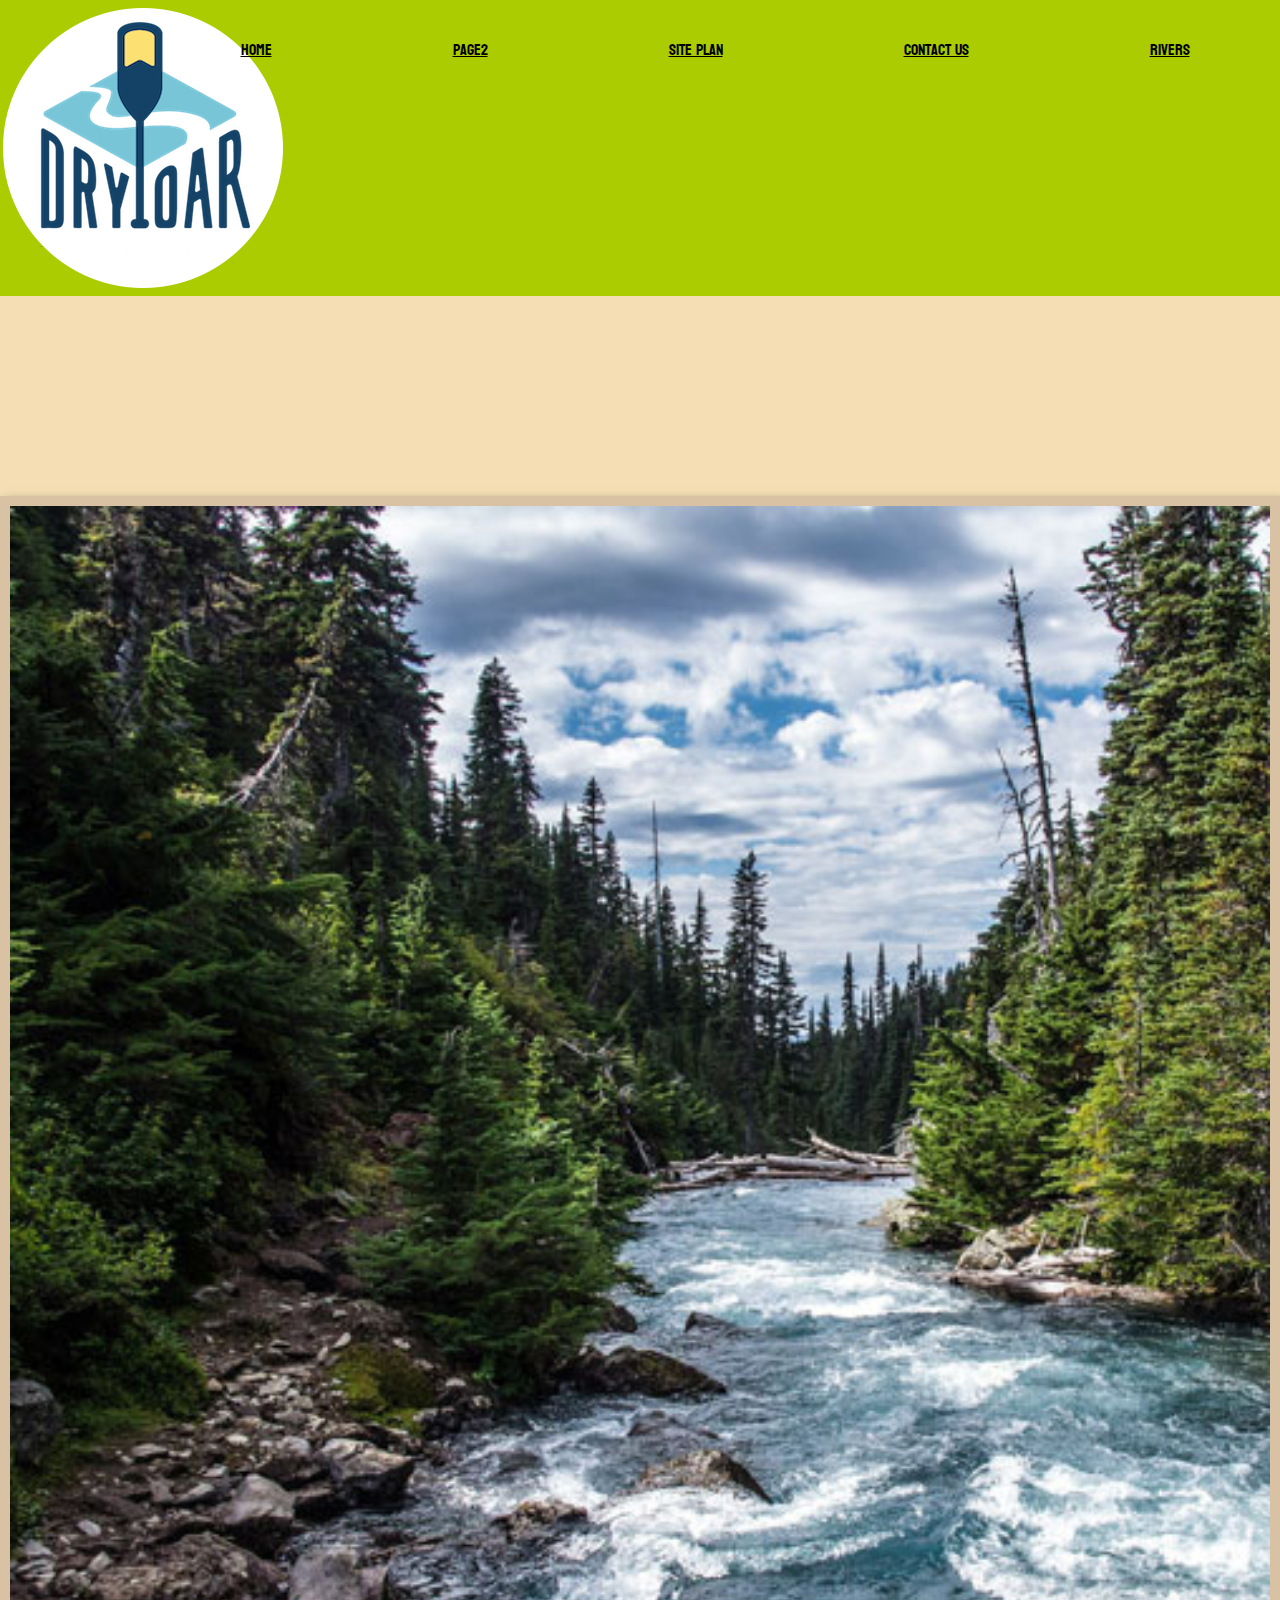
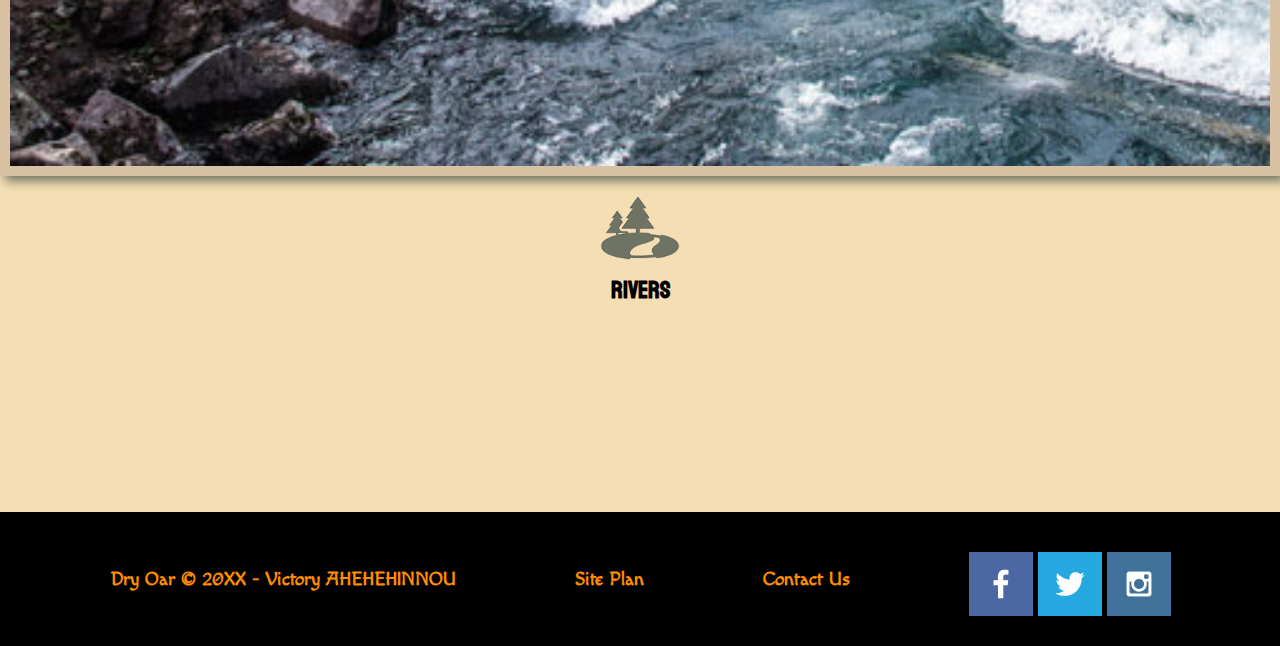
<file: wwr/rivers.html>
<!DOCTYPE html>
<html lang="en">

<head>
    <meta charset="UTF-8">
    <title>RIVERS</title>
    <link rel="stylesheet" href="styles/style.css">
</head>

<body>
    <div id="content">
        <header>
            <a id="logo_link" href="index.html">
                <img class="logo_link" src="images/logo.png" alt="Dry Oar Logo">
            </a>
            <nav>
                <a href="index.html">Home</a>
                <a href="page2.html">Page2</a>
                <a href="site-plan-rafting.html">Site Plan</a>
                <a href="contactus.html">Contact Us</a>
                <a href="rivers.html">RIVERS</a>
            </nav>
        </header>
        <main class="home-grid">
            <section class="rivers-card">
                <img class="card-img" src="images/rivers.jpg" alt="river in forest">
                <img class="icon" src="images/river_icon.png" alt="river icon">
                <h2>Rivers</h2>
            </section>
        </main>
        <footer>
            <h3>Dry Oar &copy; 20XX - Victory AHEHEHINNOU</h3>
            <h3><a href="site-plan-rafting.html">Site Plan</a></h3>
            <h3><a href="contactus.html">Contact Us</a></h3>
            <div class="social">
                <a href="htpps://facebook.com">
                    <img src="images/facebook.png" alt="fb icon">
                </a>
                <a href="https://twitter.com">
                    <img src="images/twitter.png" alt="twitter icon">
                </a>
                <a href="https://instagram.com">
                    <img src="images/instagram.png" alt="instagram icon">
                </a>
            </div>
        </footer>
    </div>
</body>

</html>
</file>
<file: wwr/styles/style.css>
/* if you are using any Google fonts change the font names below to your fonts. 
Any spaces in your font name should be replaced with a +. 
Fonts are separated by a | */
@import url('https://fonts.googleapis.com/css2?family=Koulen&family=Macondo&family=Roboto+Slab:wght@900&display=swap');
.h1 {
  font-family: Macondo;
}
#logo_link {
  padding-top: 5px;
  justify-self: left;
  align-self: center;
}
#content {
    max-width: 1600px;
    margin: 0 auto;
  }
h2 {
  font-family: Koulen;
  margin: 0;
}
nav a {
    text-align: center;
    font-family: Koulen;
    padding: 35px;
    text-align: center;
  }
#hero-msg {
    text-align: center;
    grid-column: 2/3;
    grid-row: 1/2;
    margin-top: 100px;
  }
#hero-msg h4 {
    text-align: center;
    color: white;
  }
.button-box {
    text-align: center;
  }
main section {
    text-align: center;
  }
  #background {
    height: 725px;
  }
  body{
    background-color: wheat;
    color: black;
    font-family: "Macondo";
    margin: 0;
    padding: 0;
  }
  header{
    background-color: #ac0f;
    color: black;
    display: grid;
    grid-template-columns: 150px auto;    
  }
  nav {
    display: flex;
    justify-content: space-around;
}
  .home-title{
    color: white;
    font-family: "Koulen";
    font-size: 2em;
    margin-top: 10px;
  }
  nav a:hover{
    background-color: rgb(29, 241, 10);
    color: black;
  }
nav a{
  text-align: center;
  color: black;
  text-decoration: underline;
}
  .book, .join{
    background-color: blue;
    color: black;
    text-decoration: none;
    font-size: 18px;
    padding: 15px 30px;
    margin-top: 50px;
    border-radius: 5px;
  }
  .rivers-card, .camping-card, .rapids-card{
    margin: 200px 0;
  }

  .rivers-card{
    margin: 200px 0;
    text-align: center;
    grid-column: 2/4;
    grid-row: 2/3;
  }
  .camping-card {
    grid-column: 5/7;
    grid-row: 2/3;
  }
  .rapids-card {
    grid-column: 8/10;
    grid-row: 2/3;
  }
  .book:hover, .join:hover{
    background-color: hsla(225, 17%, 5%, 0.815);
    color: darkorange;
  }
  .card-img{
    border: 10px solid black;
  }
  #background{
    background-color: #f3ef;
    color: black;
    grid-column: 1/11;
    grid-row: 4/9;
  }
  .msg{
    background-color: #8ed40d4d;
    color: darkred;
    font-family: "Roboto Slab";
    font-size: 1.5em;
    line-height: 1.5em;
    padding: 35px;
    grid-column: 6/10;
    grid-row: 6/7;
    box-shadow: 5px 5px 10px #6f7364;
  }
  .msg p{
    padding-bottom: 15px;
  }
  main section img{
    box-sizing: border-box;
  }
  footer{
    background-color: black;
    color: darkorange;
    padding: 25px 50px;
    margin-top: 200px;
    display: flex;
    justify-content: space-around;
    align-items: center;
  }
  footer a{
    text-align: justify;
    color: darkorange;
    text-decoration: double;
  }
footer .social img{
  padding-top: 15px;
}
.logo{
    width: 180px;
    text-align: center;
}
.icon{
    width: 80px;
    padding-top: 10px;
}
#hero-img{
  width: 1000;
  text-align: justify;
  margin: 1px 1px;

}
footer h3 a:hover{
    width: 80px;
    color: aqua;
    text-size-adjust: 14px;
    text-decoration: solid;
    text-align: center;
    margin-top: 25px;
}
#hero {
  display: grid;
  grid-template-columns: 1fr 3fr 1fr;
  margin-top: -100px;
}
#hero-box {
  grid-column: 1/4;
  grid-row: 1/3;
  z-index: -1;
}
.card-img, .mountains{
  width: 100%;
}
.mountains{
  width: 100%;
  grid-column: 2/7;
  grid-row: 5/8;
  box-shadow: 5px 5px 10px #6f7364;
}
.card-img{
  border: 10px solid #d9c2a3;
    transition: transform .5s;
    box-shadow: 5px 5px 10px #6f7364;
}
.card-img:hover {
  opacity: .6;
    transform: scale(1.1);
}
@media screen and (max-width: 900px) {
  #hero, .home-grid {
      display: block;
      height: auto;
  }
  nav, footer {
      flex-direction: column;
  }
  nav a {
      display: block;
      padding: 15px;
  }
  #hero {
      margin-top: 0;
  }
  #hero-msg {
      margin-top: 0;
  }
  #hero-msg h4 {
      display: none;
  }
  .home-title {
      font-size: 25px;
      color: #6f7364;
  }
  .rivers-card, .camping-card, .rapids-card { 
      margin: 50px auto;
      width: 60%;
  }
  #background {
      display: none;
  }
  .mountains, .msg {
      width: 80%;
      display: block;
      margin: 0 auto;
  }
  footer {
      margin-top: 25px;
  }
}
</file>
<file: decrcbenin/site-plan.css>
/* if you are using any Google fonts change the font names below to your fonts. 
Any spaces in your font name should be replaced with a +. 
Fonts are separated by a | */
@import url('https://fonts.googleapis.com/css2?family=Koulen&family=Macondo&family=Doris+Slab:wght@900&display=swap');
.h1 {
  font-family: Macondo;
}
#logo_link {
  padding-top: 5px;
  justify-self: left;
  align-self: center;
}
#content {
    max-width: 1600px;
    margin: 0 auto;
  }
h2 {
  font-family: Koulen;
  margin: 0;
  text-align: center;
}
nav a {
    text-align: center;
    font-family: Koulen;
    padding: 35px;
    text-align: center;
  }
#hero-msg {
    text-align: center;
    grid-column: 2/3;
    grid-row: 1/2;
    margin-top: 100px;
  }
#hero-msg h4 {
    text-align: center;
    color: white;
  }
.button-box {
    text-align: center;
  }
main section {
    text-align: center;
  }
  #background {
    height: 725px;
  }
  body{
    background-color: wheat;
    color: black;
    font-family: "Doris";
    margin: 0;
    padding: 0;
  }
  header{
    background-color: #ac0f;
    color: black;
    display: grid;
    grid-template-columns: 150px auto;    
  }
  nav {
    display: flex;
    justify-content: space-around;
}
  .home-title{
    color: white;
    font-family: "Koulen";
    font-size: 2em;
    margin-top: 10px;
  }
  nav a:hover{
    background-color: rgb(29, 241, 10);
    color: black;
  }
nav a{
  text-align: center;
  color: black;
  text-decoration: underline;
  }
  #background{
    background-color: #f3ef;
    color: black;
    grid-column: 1/11;
    grid-row: 4/9;
  }
  .msg{
    background-color: #8ed40d4d;
    color: darkred;
    font-family: "Roboto Slab";
    font-size: 1.5em;
    line-height: 1.5em;
    padding: 35px;
    grid-column: 6/10;
    grid-row: 6/7;
    box-shadow: 5px 5px 10px #6f7364;
  }
  .msg p{
    padding-bottom: 15px;
  }
  main section img{
    box-sizing: border-box;
  }
  footer{
    background-color: black;
    color: darkorange;
    padding: 25px 50px;
    margin-top: 200px;
    display: flex;
    justify-content: space-around;
    align-items: center;
  }
  footer a{
    text-align: justify;
    color: darkorange;
    text-decoration: double;
  }
footer .social img{
  padding-top: 15px;
}
.card-img{
    width: 180px;
    text-align: center;
}
.icon{
    width: 80px;
    padding-top: 10px;
}
footer h3 a:hover{
    width: 80px;
    color: aqua;
    text-size-adjust: 14px;
    text-decoration: solid;
    text-align: center;
    margin-top: 25px;
}
.card-img{
  border: 10px solid #d9c2a3;
    transition: transform .5s;
    box-shadow: 5px 5px 10px #6f7364;
}
.card-img:hover {
  opacity: .6;
    transform: scale(1.1);
}
@media screen and (max-width: 900px) {
  #hero, .home-grid {
      display: block;
      height: auto;
  }
  nav, footer {
      flex-direction: column;
  }
  nav a {
      display: block;
      padding: 15px;
  }
  .home-title {
      font-size: 25px;
      color: #6f7364;
  }
  #background {
      display: none;
  }
  footer {
      margin-top: 25px;
  }
}
.ROBOTIC {
  background-color: rgb(255, 123, 0);
  color: black;
  text-decoration: none;
  font-size: 30px;
  padding: 15px 25px;
  margin-top: 50px;
  border-radius: 5px;
}
.MENTORING {
  background-color: rgb(81, 255, 0);
  color: black;
  text-decoration: none;
  font-size: 30px;
  padding: 15px 25px;
  margin-top: 50px;
  border-radius: 5px;
}
.ROBOTIC:hover {
  background-color: hsla(225, 17%, 5%, 0.815);
  color: darkorange;
}
.MENTORING:hover {
  background-color: hsla(51, 52%, 68%, 0.815);
  color: darkorange;
}
 section {
  width: 50%;
  border: 1px solid;
}
.block3, .block4, .block5, .block6, .block7, .block8, .block9 { 
  margin: auto;
}
.block2, .block1 {
  margin: auto;
}


* {
  box-sizing:border-box
}

/* Slideshow container */
.slideshow-container {
  max-width: 1000px;
  position: relative;
  margin: auto;
}

/* Hide the images by default */
.mySlides {
  display: none;
}

/* Next & previous buttons */
.prev, .next {
  cursor: pointer;
  position: absolute;
  top: 50%;
  width: auto;
  margin-top: -22px;
  padding: 16px;
  color: white;
  font-weight: bold;
  font-size: 18px;
  transition: 0.6s ease;
  border-radius: 0 3px 3px 0;
  user-select: none;
}

/* Position the "next button" to the right */
.next {
  right: 0;
  border-radius: 3px 0 0 3px;
}

/* On hover, add a black background color with a little bit see-through */
.prev:hover, .next:hover {
  background-color: rgba(0,0,0,0.8);
}

/* Caption text */
.text {
  color: #f2f2f2;
  font-size: 15px;
  padding: 8px 12px;
  position: absolute;
  bottom: 8px;
  width: 100%;
  text-align: center;
}

/* Number text (1/3 etc) */
.numbertext {
  color: #f2f2f2;
  font-size: 12px;
  padding: 8px 12px;
  position: absolute;
  top: 0;
}

/* The dots/bullets/indicators */
.dot {
  cursor: pointer;
  height: 15px;
  width: 15px;
  margin: 0 2px;
  background-color: #bbb;
  border-radius: 50%;
  display: inline-block;
  transition: background-color 0.6s ease;
}

.active, .dot:hover {
  background-color: #717171;
}

/* Fading animation */
.fade {
  animation-name: fade;
  animation-duration: 1.5s;
}

@keyframes fade {
  from {opacity: .4}
  to {opacity: 1}
}
</file>
<file: Positioning Practice/positionstyles.css>
/* CSS - Name: "positionstyles.css" */
/* Activity 1 styles */
.content1 {
    /* This is the parent of the activity 1 boxes. */
    display: grid;
    grid-template-columns: 1fr 1fr;
    justify-items: center;
    grid-gap: 20px;
  }
  .red1 { 
    width: 100%; 
    height: 100px; 
    background-color: red; 
    grid-column: 1/3;
  
  } 
  .green1 {
    width: 200px; 
    height: 200px; 
    background-color: green; 
  
  } 
  .yellow1 {
    width: 200px; 
    height: 200px; 
    background-color: gold; 
  } 
  .blue1 {
    width: 100%; 
    height: 100px; 
    background-color: blue;
    grid-column: 1/3;
    justify-items: center;
  } 
  /* Activity 2 styles */ 
  .content2 {
    /* This is the parent of the activity 2 boxes. */
  }
  .red2 {
    margin-top: 50px;
    width: 100px; 
    height: 100px; 
    background-color: red;
    margin-top: 20%;
    margin-right: 50%;
     
  } 
  .green2 { 
    width: 100px; 
    height: 100px; 
    background-color: green;
    margin-left: 5%;
    float:top;
  } 
  .yellow2 {
    width: 100px; 
    height: 100px; 
    background-color: gold;
    margin-left: 10%;
    float:top;
    
  } 
  .blue2 {
    width: 100px; 
    height: 100px; 
    background-color: blue;
    margin-left: 15%;
    float:top;
  } 
  /* Activity 3 styles */ 
  .content3 {
    /* This is the parent of the activity 3 boxes. */
  }
  .red3 {
    width: 1000px; 
    height: 100px; 
    background-color: red;
    
    
  } 
  .green3 {
    width: 350px; 
    height: 250px; 
    background-color: green;
    margin-left: 05%
    

  } 
  .yellow3 {
    width: 350px; 
    height: 250px; 
    background-color: gold;
    c
  } 
  .blue3 {
    width: 1000px;
    height: 100px; 
    background-color: blue;
  } 
  /* Activity 4 styles */ 
  .content4 {
    /* This is the parent of the activity 4 boxes. */
    height: 400px;
    justify-content: center;
   align-content: center;
   justify-items: center;
    align-items: center;
    z-index: axis;
    
  }
  .red4 {
    width: 100px; 
    height: 100px; 
    background-color: red;
    
  } 
  .green4 {
    width: 200px; 
    height: 190px; 
    background-color: green;
    margin-left: 60%;
    grid-column-start: 2;
    grid-column-end:two;
    grid-row-start: row1-start;
    grid-row-end: 14;
  } 
  .yellow4 {
    width: 100px; 
    height: 100px; 
    background-color: gold;
    grid-column: 3 / span 2;
  grid-row: third-line /1;
  justify-self: start;
  } 
  .blue4 {
    width: 100px; 
    height: 100px; 
    background-color: blue; 
  } 
  /* Activity 5 styles */ 
  .content5 {
    /* This is the parent of the activity 5 boxes. */
    height: 400px;
  }
  .red5 { 
    width: 100px; 
    height: 100px; 
    background-color: red;
    justify-self: start;
  } 
  .green5 { 
    width: 100px; 
    height: 100px; 
    background-color: green;
    display: grid;
  grid-template-columns: 50px 50px 50px 50px;
  grid-template-rows: auto;
  grid-template-areas: 
    "header header header header"
    "main main . sidebar"
    "footer footer footer footer";
  
  } 
  .yellow5 {
    width: 100px; 
    height: 100px; 
    background-color: gold;
    align-self: stretch;
    grid-template-columns: 100px 50px 100px;
  grid-template-rows: 80px auto 80px; 
  gap: 15px 10px;
  
  } 
  .blue5 {
    width: 100px; 
    height: 100px; 
    background-color: blue; 
  } 
  /* Activity 6 styles */ 
  .content6 {
    /* This is the parent of the activity 6 boxes. */
  }
  .red6 {
    width: 100px; 
    height: 100px; 
    background-color: red; 
  } 
  .green6 {
    width: 100px; 
    height: 100px; 
    background-color: green; 
  } 
  .yellow6 {
    width: 100px; 
    height: 100px; 
    background-color: gold;
    grid-template-columns: 1fr 3fr;
    z-index: auto;
    grid: row 2px;
  } 
  .blue6 {
    width: 100px; 
    height: 100px; 
    background-color: blue; 
  } 
  
  
  /* Do not make any changes below here */
  .activity {
    width: 70%; 
    margin: 20px auto; 
    font-family: Arial, sans-serif; 
    border: 1px solid black; 
    padding: 10px; 
    clear:both; 
    overflow: auto;
  } 
  
  .hint {
    border: 1px solid grey;
    background: #e0e0e0;
    padding: .5em;
    position: relative;
    margin: 1em 0;
  }
  .hint h3 {
    margin: 0;
  }
  .hint:hover {
    background: #d0d0d0;
  }
  .hint > div {
    display: none;
  }
  
  .hint input[type=checkbox] {
    position: absolute;
    width: 100%;
    height: 100%;
    opacity: 0;
    z-index: 1;
    cursor: pointer;
  }
  
  .hint input[type=checkbox]:checked ~ div {
    display: block;
  }
  
  .hint i {
    position: absolute;
    transform: translate(-6px, 0);
    margin-top: 16px;
    right: 10px;
    top: -3px;
  }
  .hint i:before, .hint i:after {
    content: "";
    position: absolute;
    background-color: black;
    width: 3px;
    height: 9px;
  }
  .hint i:before {
    transform: translate(2px, 0) rotate(45deg);
  }
  .hint i:after {
    transform: translate(-2px, 0) rotate(-45deg);
  }
  
  .hint input[type=checkbox]:checked ~ i:before {
    transform: translate(-2px, 0) rotate(45deg);
  }
  .hint input[type=checkbox]:checked ~ i:after {
    transform: translate(2px, 0) rotate(-45deg);
  }
  .hint a {
    position: relative;
    z-index: 1;
  }
</file>
